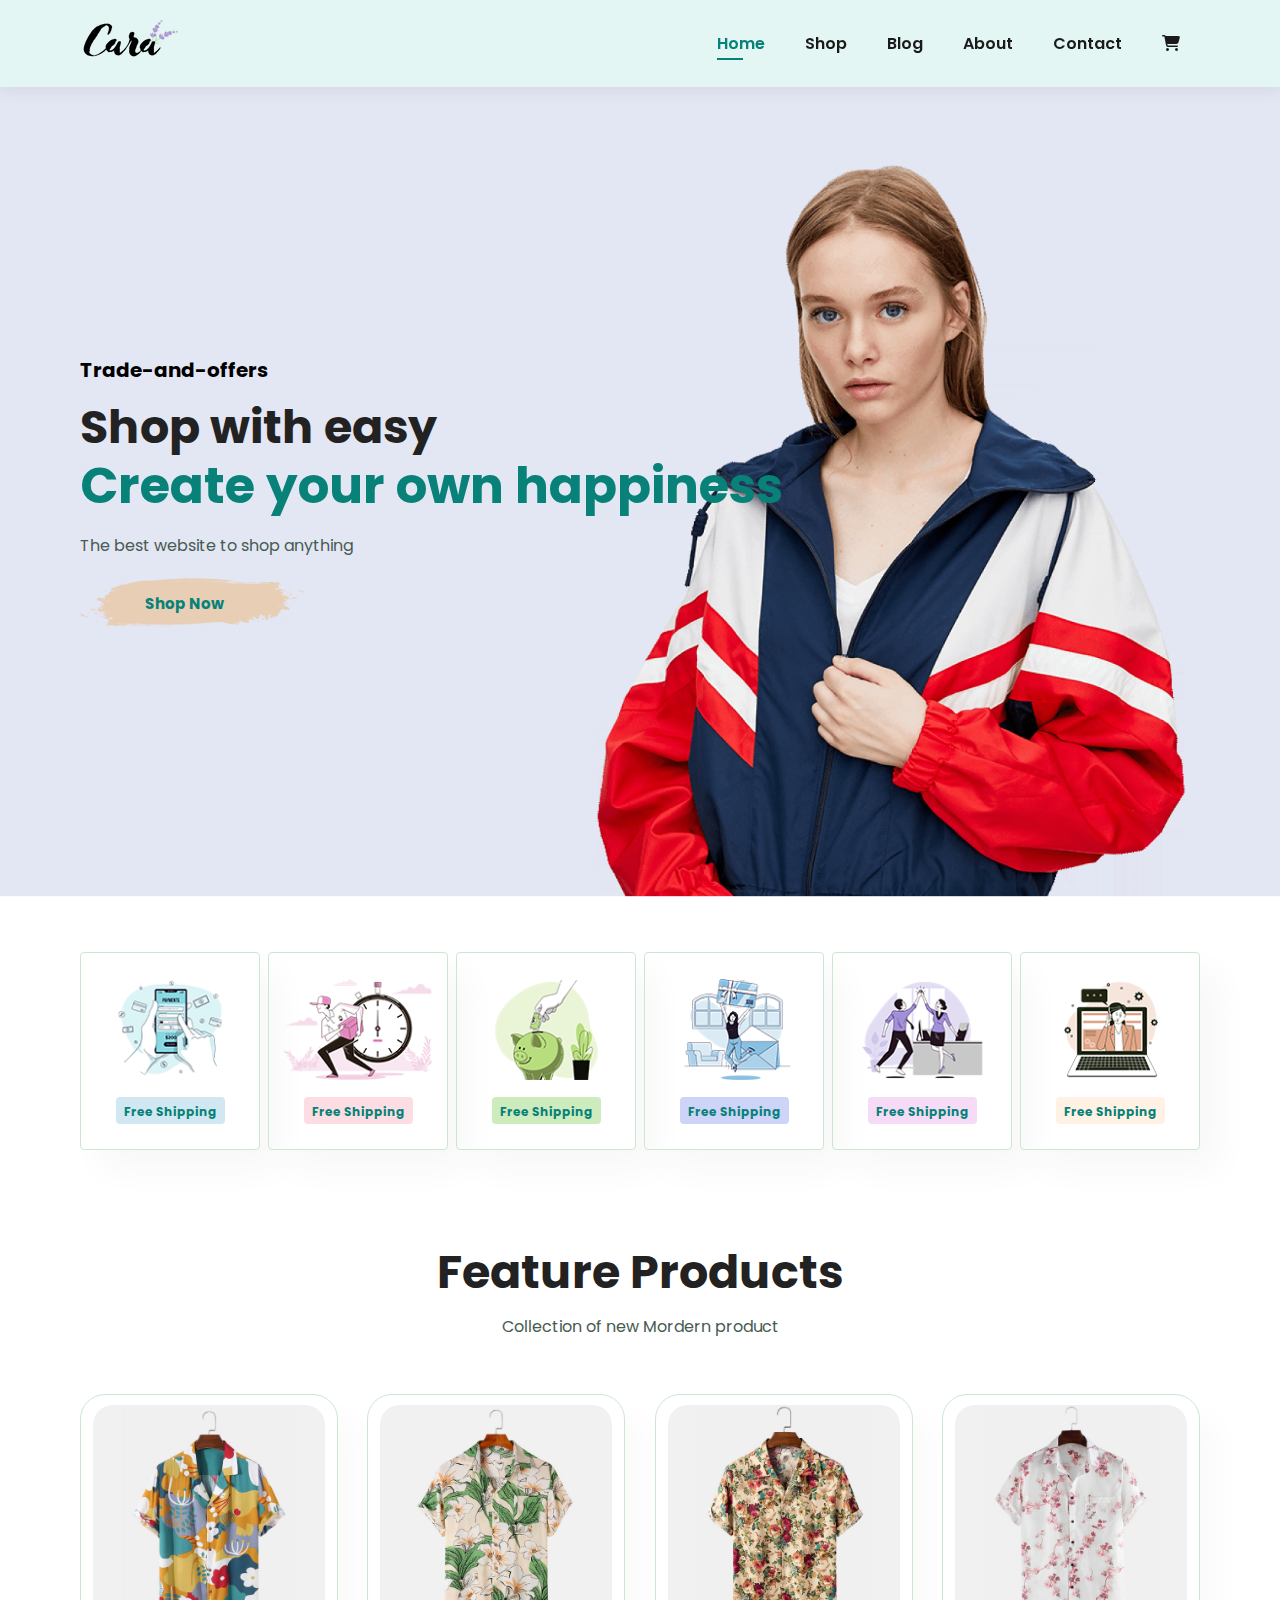
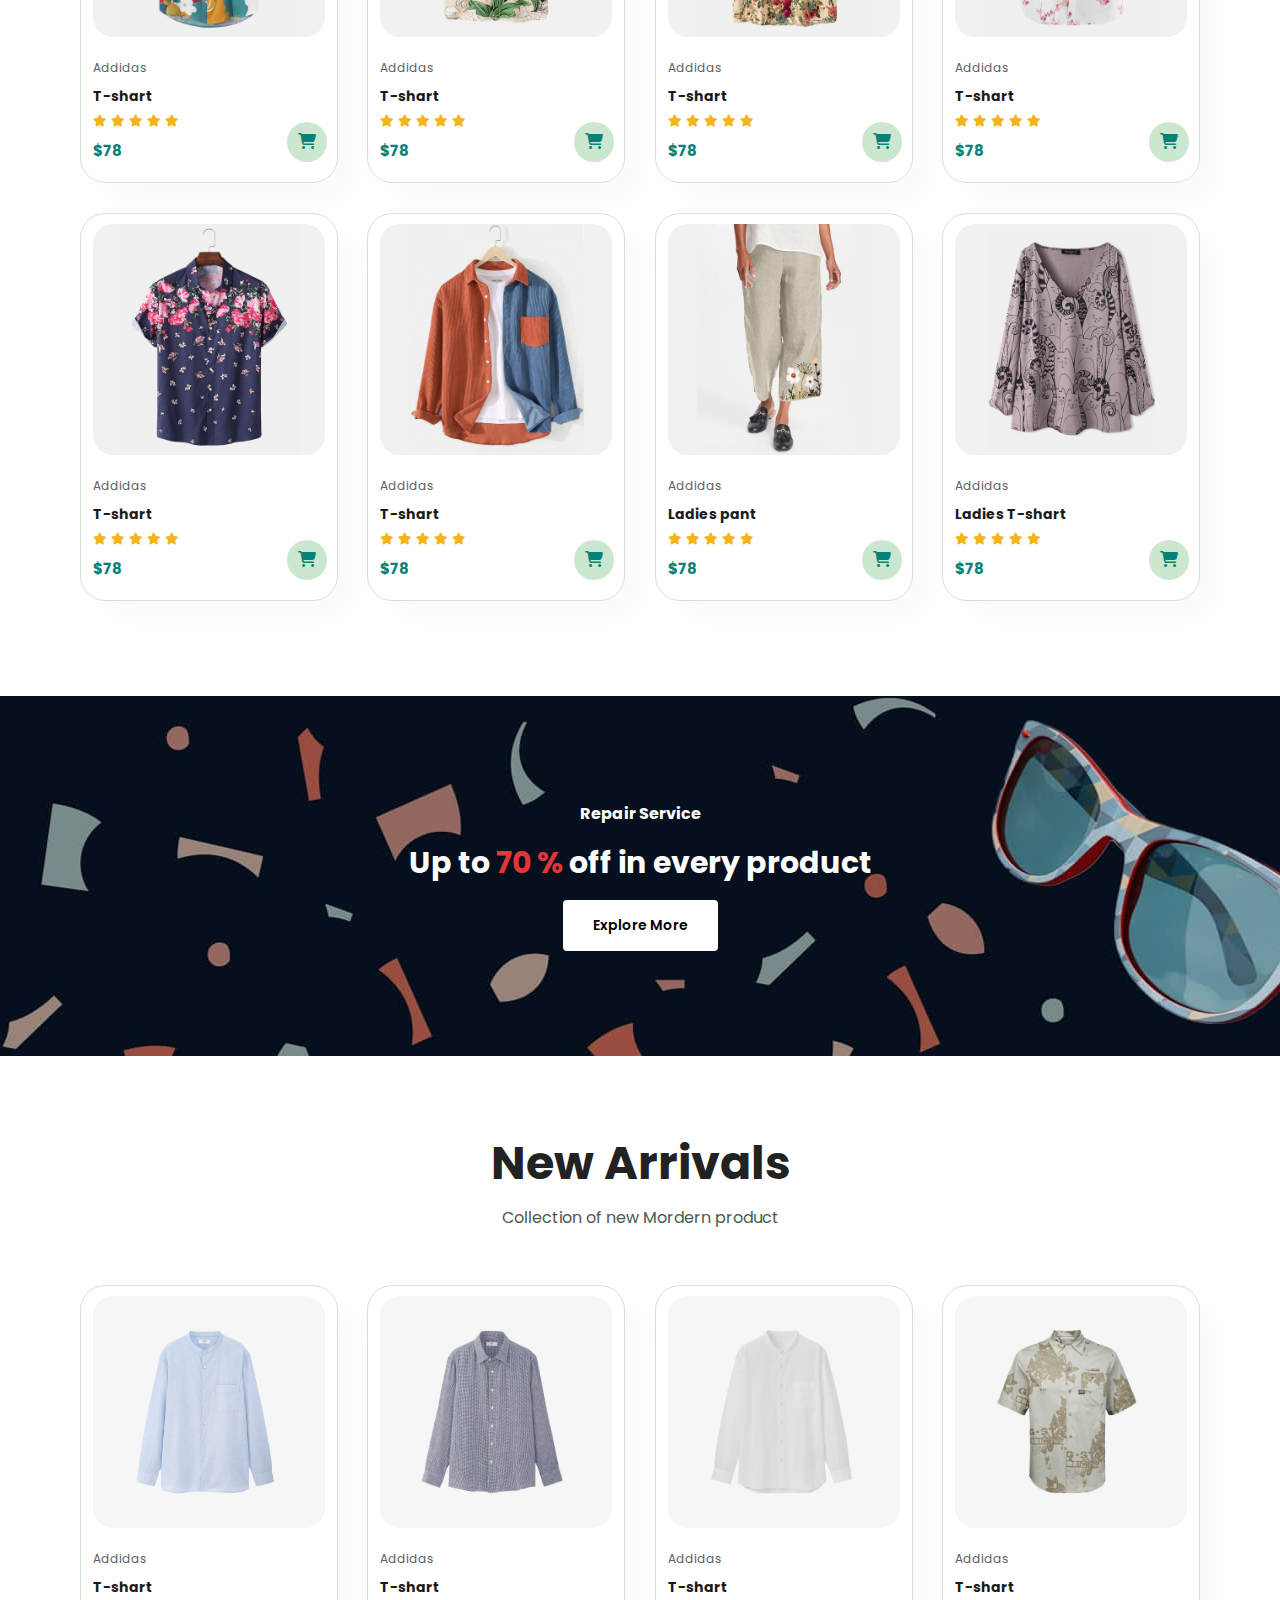
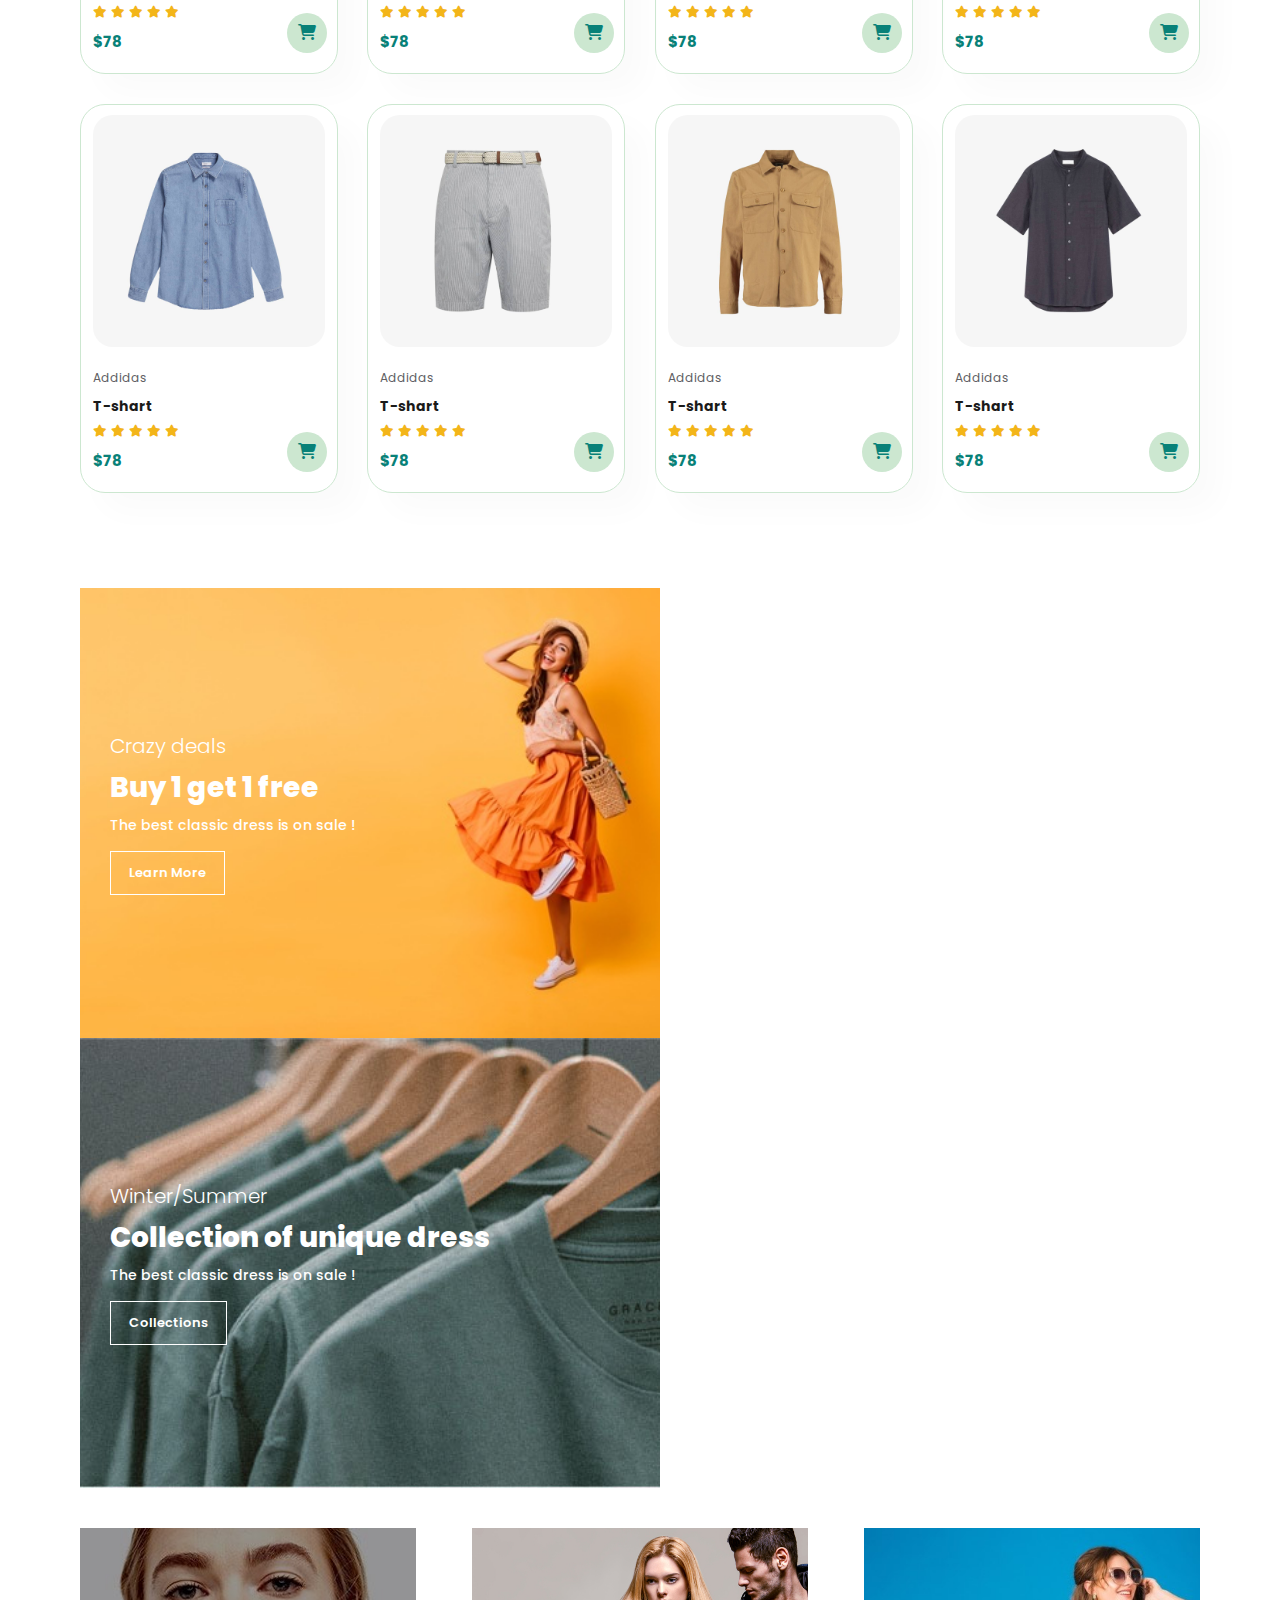
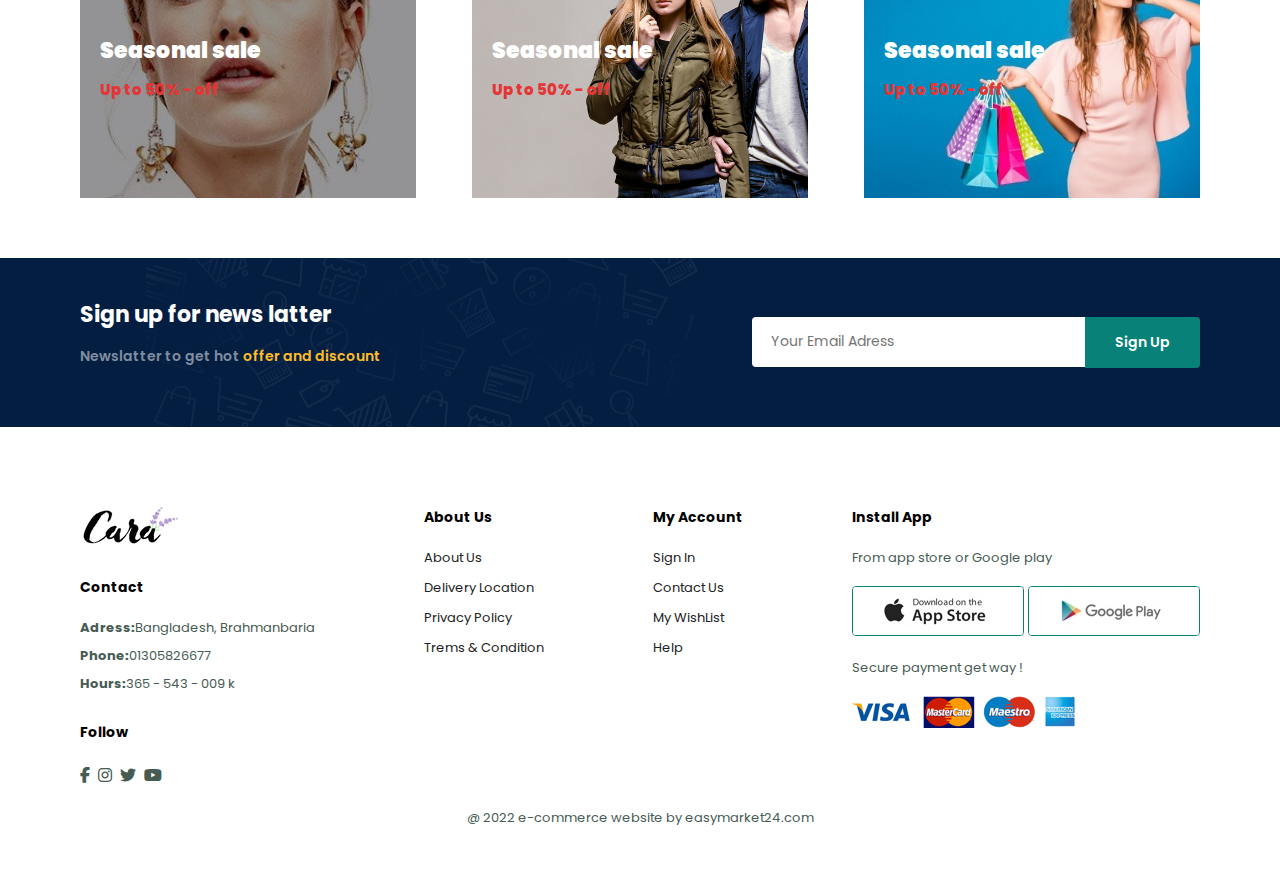
<file: index.html>
<!DOCTYPE html>
<html lang="en">
<head>
    <meta charset="UTF-8">
    <meta http-equiv="X-UA-Compatible" content="IE=edge">
    <meta name="viewport" content="width=device-width, initial-scale=1.0">
    <link rel="icon" href="./image/images.png">
    <!-- link -->
    <link rel="stylesheet" href="https://cdnjs.cloudflare.com/ajax/libs/font-awesome/6.2.0/css/all.min.css">
    <link rel="stylesheet" href="./style.css">

    <title>Easy Shoping</title>

</head>
<body>
    
    <section id="header">

        <a href="#"><img src="./image/logo.png" class="logo" alt=""></a>

        <div>
            <ul id="navbar">
                <li><a class="active" href="index.html">Home</a></li>
                <li><a href="shop.html">Shop</a></li>
                <li><a href="blog.html">Blog</a></li>
                <li><a href="about.html">About</a></li>
                <li><a href="contact.html">Contact</a></li>
                <li id="lg-bag"><a href="cart.html"><i class="fa-solid fa-cart-shopping"></i></a></li>
                <a href="#" id="close"><i class="fa-regular fa-circle-xmark"></i></a>
            </ul>
        </div>

        <div id="mobile">
            <a href="cart.html"><i class="fa-solid fa-cart-shopping"></i></a>
            <i id="bar" class="fas fa-outdent"></i>
        </div>
    </section>

    <section id="hero">
        <h4>Trade-and-offers</h4>
        <h2>Shop with easy</h2>
        <h1>Create your own happiness</h1>
        <p>The best website to shop anything</p>
        <button>Shop Now</button>
    </section>

    <section id="features" class="section-p1">
        <div class="fe-box">
            <img src="./image/features/f1.png" alt="">
            <h6>Free Shipping</h6>
        </div>

        <div class="fe-box">
            <img src="./image/features/f2.png" alt="">
            <h6>Free Shipping</h6>
        </div>

        <div class="fe-box">
            <img src="./image/features/f3.png" alt="">
            <h6>Free Shipping</h6>
        </div>

        <div class="fe-box">
            <img src="./image/features/f4.png" alt="">
            <h6>Free Shipping</h6>
        </div>

        <div class="fe-box">
            <img src="./image/features/f5.png" alt="">
            <h6>Free Shipping</h6>
        </div>

        <div class="fe-box">
            <img src="./image/features/f6.png" alt="">
            <h6>Free Shipping</h6>
        </div>
    </section>

    <section id="product1" class="section-p1">
        <h2>Feature Products</h2>
        <p>Collection of new Mordern product</p>
        <div class="pro-container">
            <div class="pro">
                <img src="./image/products/f1.jpg" alt="">
                <div class="des">
                    <span>Addidas</span>
                    <h5>T-shart</h5>
                    <div class="star">
                        <i class="fa-solid fa-star"></i>
                        <i class="fa-solid fa-star"></i>
                        <i class="fa-solid fa-star"></i>
                        <i class="fa-solid fa-star"></i>
                        <i class="fa-solid fa-star"></i>
                    </div>
                    <h4>$78</h4>
                </div>
                <a href="#" class="cart"><i class="fa-solid fa-cart-shopping "></i></a>
            </div>

            <div class="pro">
                <img src="./image/products/f2.jpg" alt="">
                <div class="des">
                    <span>Addidas</span>
                    <h5>T-shart</h5>
                    <div class="star">
                        <i class="fa-solid fa-star"></i>
                        <i class="fa-solid fa-star"></i>
                        <i class="fa-solid fa-star"></i>
                        <i class="fa-solid fa-star"></i>
                        <i class="fa-solid fa-star"></i>
                    </div>
                    <h4>$78</h4>
                </div>
                <a href="#" class="cart"><i class="fa-solid fa-cart-shopping "></i></a>
            </div>

            <div class="pro">
                <img src="./image/products/f3.jpg" alt="">
                <div class="des">
                    <span>Addidas</span>
                    <h5>T-shart</h5>
                    <div class="star">
                        <i class="fa-solid fa-star"></i>
                        <i class="fa-solid fa-star"></i>
                        <i class="fa-solid fa-star"></i>
                        <i class="fa-solid fa-star"></i>
                        <i class="fa-solid fa-star"></i>
                    </div>
                    <h4>$78</h4>
                </div>
                <a href="#" class="cart"><i class="fa-solid fa-cart-shopping "></i></a>
            </div>

            <div class="pro">
                <img src="./image/products/f4.jpg" alt="">
                <div class="des">
                    <span>Addidas</span>
                    <h5>T-shart</h5>
                    <div class="star">
                        <i class="fa-solid fa-star"></i>
                        <i class="fa-solid fa-star"></i>
                        <i class="fa-solid fa-star"></i>
                        <i class="fa-solid fa-star"></i>
                        <i class="fa-solid fa-star"></i>
                    </div>
                    <h4>$78</h4>
                </div>
                <a href="#" class="cart"><i class="fa-solid fa-cart-shopping "></i></a>
            </div>

            <div class="pro">
                <img src="./image/products/f5.jpg" alt="">
                <div class="des">
                    <span>Addidas</span>
                    <h5>T-shart</h5>
                    <div class="star">
                        <i class="fa-solid fa-star"></i>
                        <i class="fa-solid fa-star"></i>
                        <i class="fa-solid fa-star"></i>
                        <i class="fa-solid fa-star"></i>
                        <i class="fa-solid fa-star"></i>
                    </div>
                    <h4>$78</h4>
                </div>
                <a href="#" class="cart"><i class="fa-solid fa-cart-shopping "></i></a>
            </div>

            <div class="pro">
                <img src="./image/products/f6.jpg" alt="">
                <div class="des">
                    <span>Addidas</span>
                    <h5>T-shart</h5>
                    <div class="star">
                        <i class="fa-solid fa-star"></i>
                        <i class="fa-solid fa-star"></i>
                        <i class="fa-solid fa-star"></i>
                        <i class="fa-solid fa-star"></i>
                        <i class="fa-solid fa-star"></i>
                    </div>
                    <h4>$78</h4>
                </div>
                <a href="#" class="cart"><i class="fa-solid fa-cart-shopping "></i></a>
            </div>

            <div class="pro">
                <img src="./image/products/f7.jpg" alt="">
                <div class="des">
                    <span>Addidas</span>
                    <h5>Ladies pant</h5>
                    <div class="star">
                        <i class="fa-solid fa-star"></i>
                        <i class="fa-solid fa-star"></i>
                        <i class="fa-solid fa-star"></i>
                        <i class="fa-solid fa-star"></i>
                        <i class="fa-solid fa-star"></i>
                    </div>
                    <h4>$78</h4>
                </div>
                <a href="#" class="cart"><i class="fa-solid fa-cart-shopping "></i></a>
            </div>

            <div class="pro">
                <img src="./image/products/f8.jpg" alt="">
                <div class="des">
                    <span>Addidas</span>
                    <h5>Ladies T-shart</h5>
                    <div class="star">
                        <i class="fa-solid fa-star"></i>
                        <i class="fa-solid fa-star"></i>
                        <i class="fa-solid fa-star"></i>
                        <i class="fa-solid fa-star"></i>
                        <i class="fa-solid fa-star"></i>
                    </div>
                    <h4>$78</h4>
                </div>
                <a href="#" class="cart"><i class="fa-solid fa-cart-shopping "></i></a>
            </div>
        </div>
    </section>

    <section id="banner" class="section-m1">
        <h4>Repair Service</h4>
        <h2>Up to <span>70 % </span>off in every product</h2>
        <button class="normal">Explore More</button>
    </section>

    <section id="product1" class="section-p1">
        <h2>New Arrivals</h2>
        <p>Collection of new Mordern product</p>
        <div class="pro-container">
            <div class="pro">
                <img src="./image/products/n1.jpg" alt="">
                <div class="des">
                    <span>Addidas</span>
                    <h5>T-shart</h5>
                    <div class="star">
                        <i class="fa-solid fa-star"></i>
                        <i class="fa-solid fa-star"></i>
                        <i class="fa-solid fa-star"></i>
                        <i class="fa-solid fa-star"></i>
                        <i class="fa-solid fa-star"></i>
                    </div>
                    <h4>$78</h4>
                </div>
                <a href="#" class="cart"><i class="fa-solid fa-cart-shopping "></i></a>
            </div>

            <div class="pro">
                <img src="./image/products/n2.jpg" alt="">
                <div class="des">
                    <span>Addidas</span>
                    <h5>T-shart</h5>
                    <div class="star">
                        <i class="fa-solid fa-star"></i>
                        <i class="fa-solid fa-star"></i>
                        <i class="fa-solid fa-star"></i>
                        <i class="fa-solid fa-star"></i>
                        <i class="fa-solid fa-star"></i>
                    </div>
                    <h4>$78</h4>
                </div>
                <a href="#" class="cart"><i class="fa-solid fa-cart-shopping "></i></a>
            </div>

            <div class="pro">
                <img src="./image/products/n3.jpg" alt="">
                <div class="des">
                    <span>Addidas</span>
                    <h5>T-shart</h5>
                    <div class="star">
                        <i class="fa-solid fa-star"></i>
                        <i class="fa-solid fa-star"></i>
                        <i class="fa-solid fa-star"></i>
                        <i class="fa-solid fa-star"></i>
                        <i class="fa-solid fa-star"></i>
                    </div>
                    <h4>$78</h4>
                </div>
                <a href="#" class="cart"><i class="fa-solid fa-cart-shopping "></i></a>
            </div>

            <div class="pro">
                <img src="./image/products/n4.jpg" alt="">
                <div class="des">
                    <span>Addidas</span>
                    <h5>T-shart</h5>
                    <div class="star">
                        <i class="fa-solid fa-star"></i>
                        <i class="fa-solid fa-star"></i>
                        <i class="fa-solid fa-star"></i>
                        <i class="fa-solid fa-star"></i>
                        <i class="fa-solid fa-star"></i>
                    </div>
                    <h4>$78</h4>
                </div>
                <a href="#" class="cart"><i class="fa-solid fa-cart-shopping "></i></a>
            </div>

            <div class="pro">
                <img src="./image/products/n5.jpg" alt="">
                <div class="des">
                    <span>Addidas</span>
                    <h5>T-shart</h5>
                    <div class="star">
                        <i class="fa-solid fa-star"></i>
                        <i class="fa-solid fa-star"></i>
                        <i class="fa-solid fa-star"></i>
                        <i class="fa-solid fa-star"></i>
                        <i class="fa-solid fa-star"></i>
                    </div>
                    <h4>$78</h4>
                </div>
                <a href="#" class="cart"><i class="fa-solid fa-cart-shopping "></i></a>
            </div>

            <div class="pro">
                <img src="./image/products/n6.jpg" alt="">
                <div class="des">
                    <span>Addidas</span>
                    <h5>T-shart</h5>
                    <div class="star">
                        <i class="fa-solid fa-star"></i>
                        <i class="fa-solid fa-star"></i>
                        <i class="fa-solid fa-star"></i>
                        <i class="fa-solid fa-star"></i>
                        <i class="fa-solid fa-star"></i>
                    </div>
                    <h4>$78</h4>
                </div>
                <a href="#" class="cart"><i class="fa-solid fa-cart-shopping "></i></a>
            </div>

            <div class="pro">
                <img src="./image/products/n7.jpg" alt="">
                <div class="des">
                    <span>Addidas</span>
                    <h5>T-shart</h5>
                    <div class="star">
                        <i class="fa-solid fa-star"></i>
                        <i class="fa-solid fa-star"></i>
                        <i class="fa-solid fa-star"></i>
                        <i class="fa-solid fa-star"></i>
                        <i class="fa-solid fa-star"></i>
                    </div>
                    <h4>$78</h4>
                </div>
                <a href="#" class="cart"><i class="fa-solid fa-cart-shopping "></i></a>
            </div>

            <div class="pro">
                <img src="./image/products/n8.jpg" alt="">
                <div class="des">
                    <span>Addidas</span>
                    <h5>T-shart</h5>
                    <div class="star">
                        <i class="fa-solid fa-star"></i>
                        <i class="fa-solid fa-star"></i>
                        <i class="fa-solid fa-star"></i>
                        <i class="fa-solid fa-star"></i>
                        <i class="fa-solid fa-star"></i>
                    </div>
                    <h4>$78</h4>
                </div>
                <a href="#" class="cart"><i class="fa-solid fa-cart-shopping "></i></a>
            </div>
        </div>
    </section>

    <section id="sm-banner" class="section-p1">
        <div class="banner-box">
            <h4>Crazy deals</h4>
            <h2>Buy 1 get 1 free</h2>
            <span>The best classic dress is on sale !</span>
            <button class="white">Learn More</button>
        </div>

        <div class="banner-box banner-box2">
            <h4>Winter/Summer</h4>
            <h2>Collection of unique dress</h2>
            <span>The best classic dress is on sale !</span>
            <button class="white">Collections</button>
        </div>
    </section>

    <section id="banner3">
        <div class="banner-box">
            <h2>Seasonal sale</h2>
            <h3>Up to 50% - off</h3>
        </div>

        <div class="banner-box banner-box2">
            <h2>Seasonal sale</h2>
            <h3>Up to 50% - off</h3>
        </div>

        <div class="banner-box banner-box3">
            <h2>Seasonal sale</h2>
            <h3>Up to 50% - off</h3>
        </div>
    </section>

    <section id="newslatter" class="section-p1 section-m1">
        <div class="newstext">
            <h4>Sign up for news latter</h4>
            <p>Newslatter to get hot <span>offer and discount</span></p>           
        </div>
        <div class="form">
            <input type="email" placeholder="Your Email Adress">
            <button class="normal">Sign Up</button>
        </div>
    </section>

    <footer class="section-p1">
        <div class="col">
            <img class="logo" src="./image/logo.png" alt="">
            <h4>Contact</h4>
            <p><strong>Adress:</strong>Bangladesh, Brahmanbaria</p>
            <p><strong>Phone:</strong>01305826677</p>
            <p><strong>Hours:</strong>365 - 543 - 009 k</p>
            <div class="follow">
                <h4>Follow</h4>
                <div class="icon">
                    <i class="fab fa-facebook-f"></i>
                    <i class="fab fa-instagram"></i>
                    <i class="fab fa-twitter"></i>
                    <i class="fab fa-youtube"></i>
                </div>
            </div>
        </div>

        <div class="col">
            <h4>About Us</h4>
            <a href="#">About Us</a>
            <a href="#">Delivery Location</a>
            <a href="#">Privacy Policy</a>
            <a href="#">Trems & Condition</a>
        </div>

        <div class="col">
            <h4>My Account</h4>
            <a href="#">Sign In</a>
            <a href="#">Contact Us</a>
            <a href="#">My WishList</a>
            <a href="#">Help</a>
        </div>

        <div class="col install">
            <h4>Install App</h4>
            <p>From app store or Google play</p>
            <div class="row">
                <img src="./image/pay/app.jpg" alt="">
                <img src="./image/pay/play.jpg" alt="">
            </div>
            <p>Secure payment get way !</p>
            <img src="./image/pay/pay.png" alt="">
        </div>

        <div class="copyright">
            <p>@ 2022 e-commerce website by easymarket24.com</p>
        </div>
    </footer>

    <script src="./main.js"></script>
</body>
</html>
</file>
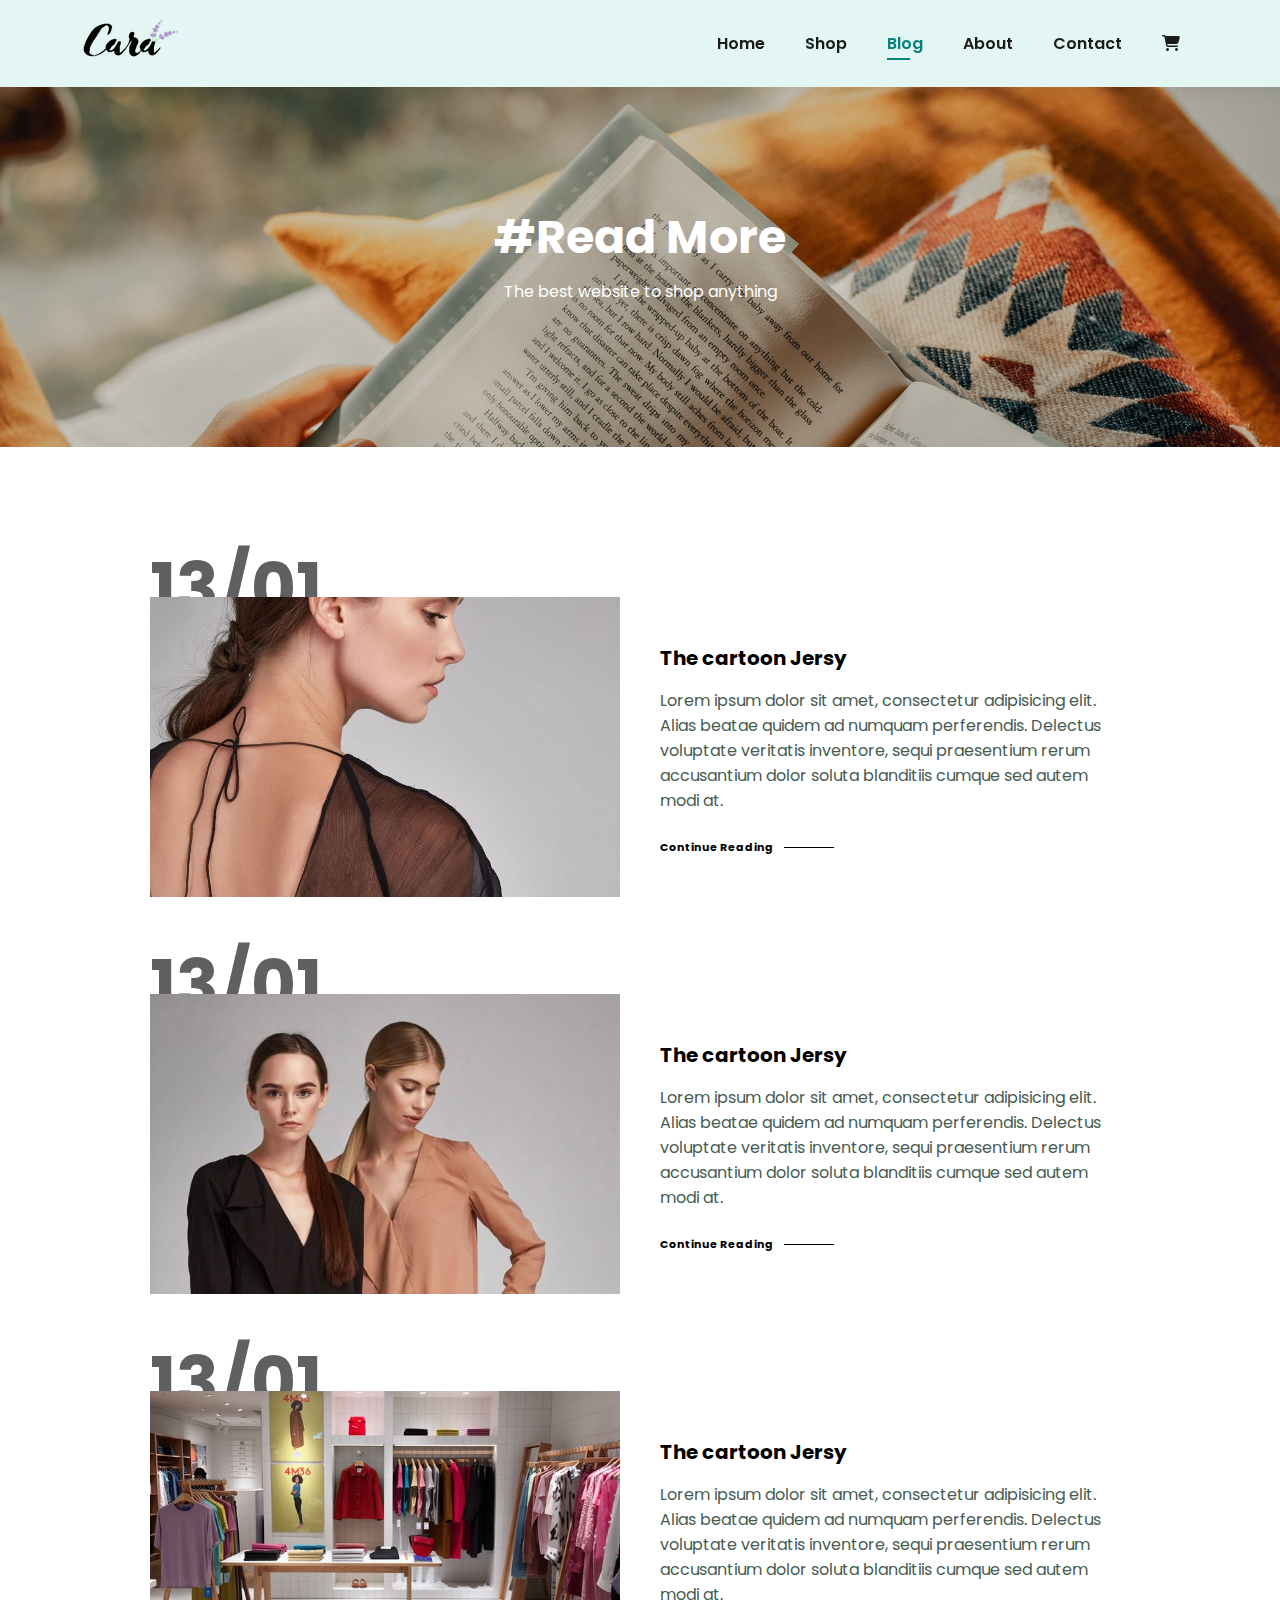
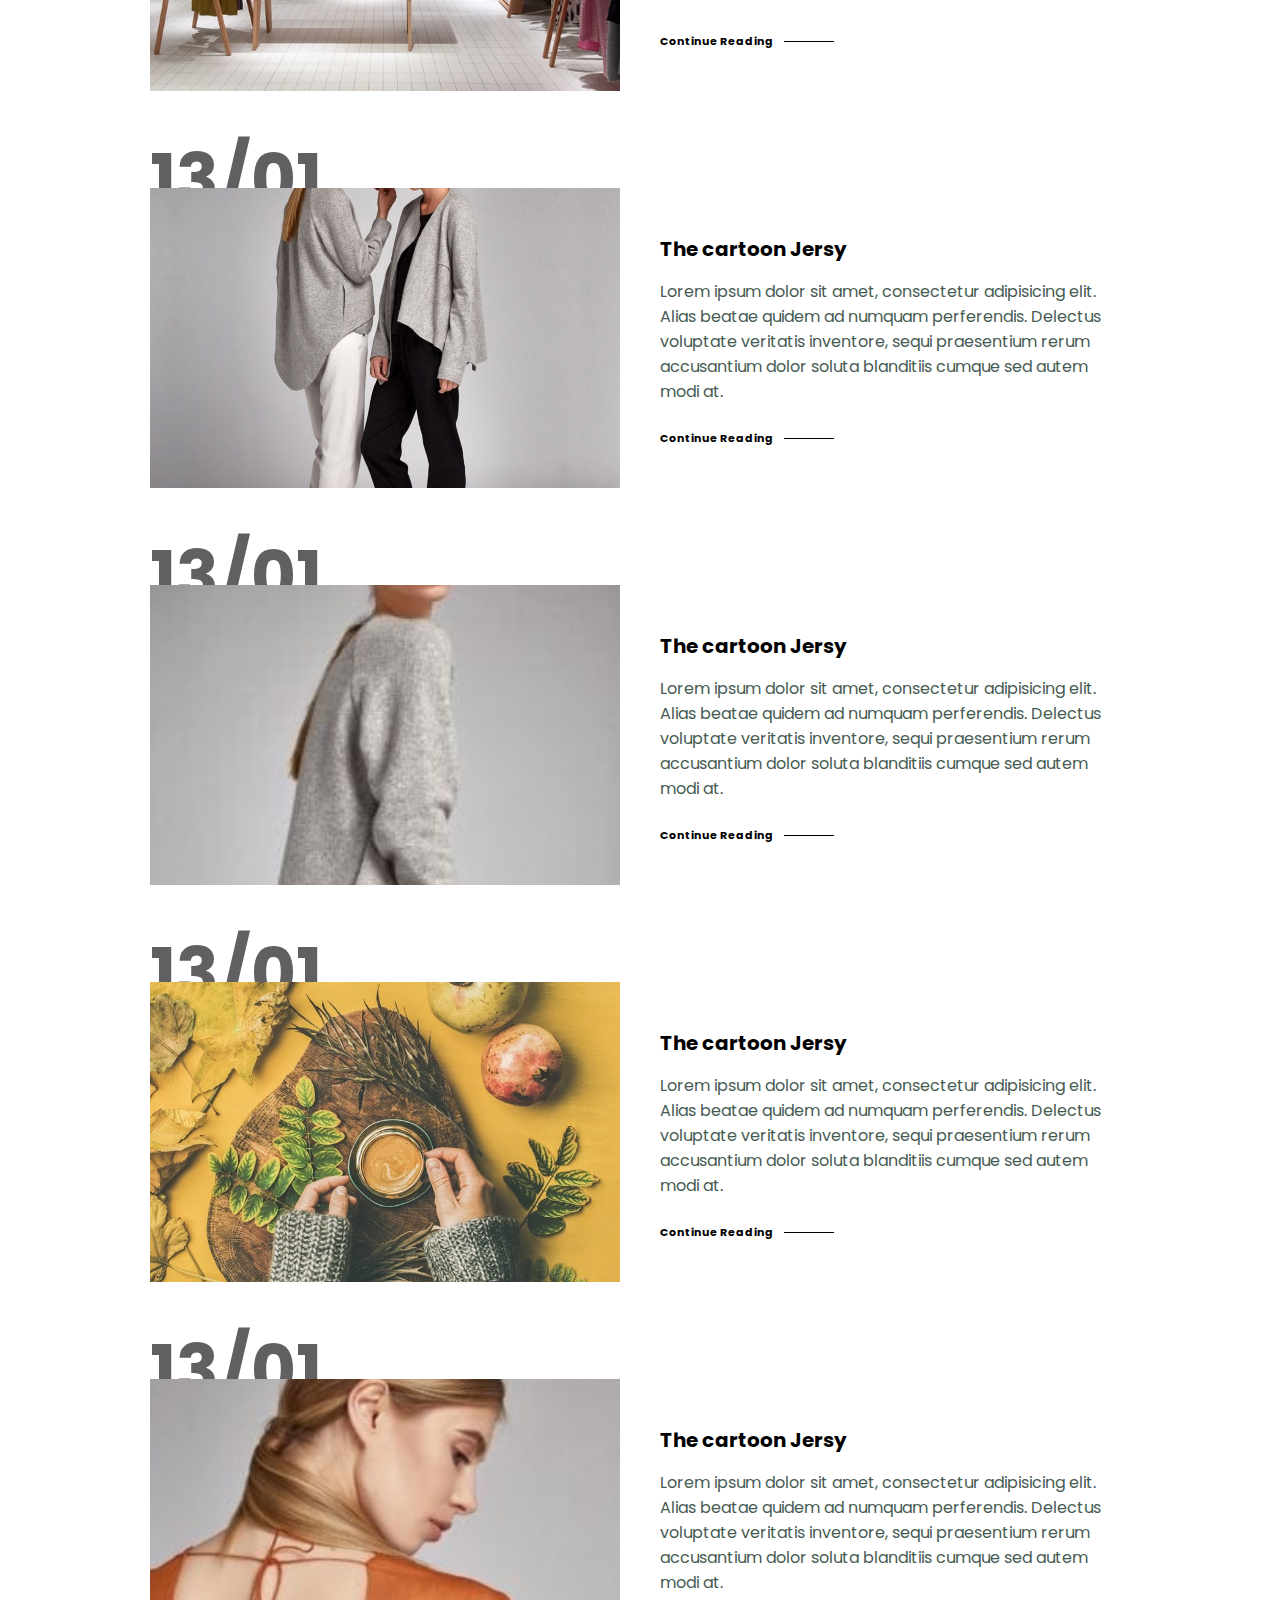
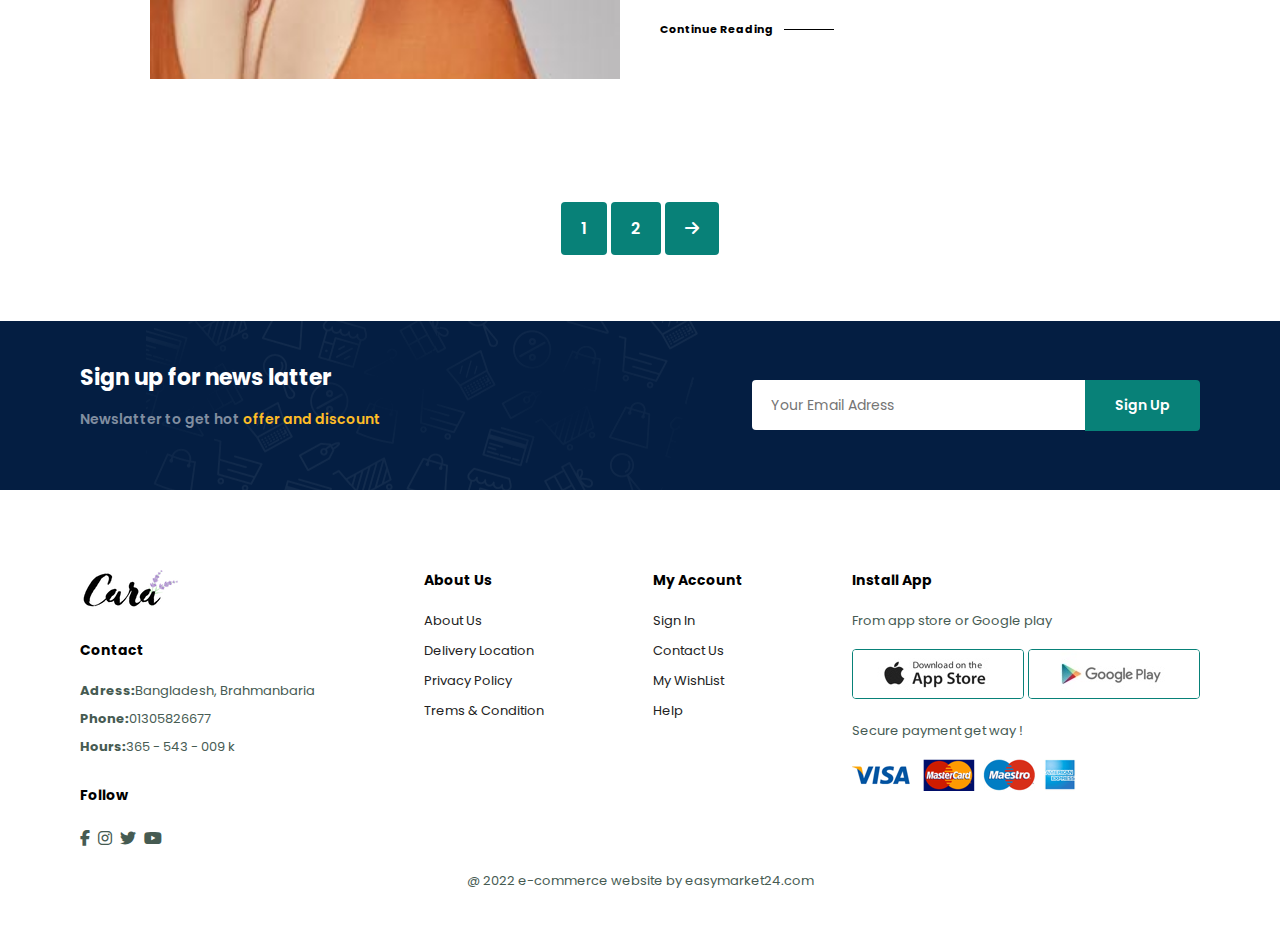
<file: blog.html>
<!DOCTYPE html>
<html lang="en">
<head>
    <meta charset="UTF-8">
    <meta http-equiv="X-UA-Compatible" content="IE=edge">
    <meta name="viewport" content="width=device-width, initial-scale=1.0">
    <link rel="icon" href="./image/images.png">
    <!-- link -->
    <link rel="stylesheet" href="https://cdnjs.cloudflare.com/ajax/libs/font-awesome/6.2.0/css/all.min.css">
    <link rel="stylesheet" href="./style.css">

    <title>Easy Shoping</title>

</head>
<body>
    
    <section id="header">

        <a href="#"><img src="./image/logo.png" class="logo" alt=""></a>

        <div>
            <ul id="navbar">
                <li><a href="index.html">Home</a></li>
                <li><a href="shop.html">Shop</a></li>
                <li><a class="active" href="blog.html">Blog</a></li>
                <li><a href="about.html">About</a></li>
                <li><a href="contact.html">Contact</a></li>
                <li id="lg-bag"><a href="cart.html"><i class="fa-solid fa-cart-shopping"></i></a></li>
                <a href="#" id="close"><i class="fa-regular fa-circle-xmark"></i></a>
            </ul>
        </div>

        <div id="mobile">
            <a href="cart.html"><i class="fa-solid fa-cart-shopping"></i></a>
            <i id="bar" class="fas fa-outdent"></i>
        </div>
    </section>

    <section id="page-header" class="blog-header">
        <h2>#Read More</h2>
        <p>The best website to shop anything</p>
    </section>

    <section id="blog">
        <div class="blog-box">
            <div class="blog-img">
                <img src="./image/blog/b1.jpg" alt="">
            </div>

            <div class="blog-details">
                <h4>The cartoon Jersy</h4>
                <p>Lorem ipsum dolor sit amet, consectetur adipisicing 
                    elit. Alias beatae quidem ad numquam perferendis. 
                    Delectus voluptate veritatis inventore, sequi praesentium rerum
                     accusantium dolor soluta blanditiis cumque sed autem modi at.
                </p>
                <a href="#">Continue Reading</a>
            </div>
            <h1>13/01</h1>
        </div>

        <div class="blog-box">
            <div class="blog-img">
                <img src="./image/blog/b2.jpg" alt="">
            </div>

            <div class="blog-details">
                <h4>The cartoon Jersy</h4>
                <p>Lorem ipsum dolor sit amet, consectetur adipisicing 
                    elit. Alias beatae quidem ad numquam perferendis. 
                    Delectus voluptate veritatis inventore, sequi praesentium rerum
                     accusantium dolor soluta blanditiis cumque sed autem modi at.
                </p>
                <a href="#">Continue Reading</a>
            </div>
            <h1>13/01</h1>
        </div>

        <div class="blog-box">
            <div class="blog-img">
                <img src="./image/blog/b3.jpg" alt="">
            </div>

            <div class="blog-details">
                <h4>The cartoon Jersy</h4>
                <p>Lorem ipsum dolor sit amet, consectetur adipisicing 
                    elit. Alias beatae quidem ad numquam perferendis. 
                    Delectus voluptate veritatis inventore, sequi praesentium rerum
                     accusantium dolor soluta blanditiis cumque sed autem modi at.
                </p>
                <a href="#">Continue Reading</a>
            </div>
            <h1>13/01</h1>
        </div>

        <div class="blog-box">
            <div class="blog-img">
                <img src="./image/blog/b4.jpg" alt="">
            </div>

            <div class="blog-details">
                <h4>The cartoon Jersy</h4>
                <p>Lorem ipsum dolor sit amet, consectetur adipisicing 
                    elit. Alias beatae quidem ad numquam perferendis. 
                    Delectus voluptate veritatis inventore, sequi praesentium rerum
                     accusantium dolor soluta blanditiis cumque sed autem modi at.
                </p>
                <a href="#">Continue Reading</a>
            </div>
            <h1>13/01</h1>
        </div>

        <div class="blog-box">
            <div class="blog-img">
                <img src="./image/blog/b5.jpg" alt="">
            </div>

            <div class="blog-details">
                <h4>The cartoon Jersy</h4>
                <p>Lorem ipsum dolor sit amet, consectetur adipisicing 
                    elit. Alias beatae quidem ad numquam perferendis. 
                    Delectus voluptate veritatis inventore, sequi praesentium rerum
                     accusantium dolor soluta blanditiis cumque sed autem modi at.
                </p>
                <a href="#">Continue Reading</a>
            </div>
            <h1>13/01</h1>
        </div>

        <div class="blog-box">
            <div class="blog-img">
                <img src="./image/blog/b6.jpg" alt="">
            </div>

            <div class="blog-details">
                <h4>The cartoon Jersy</h4>
                <p>Lorem ipsum dolor sit amet, consectetur adipisicing 
                    elit. Alias beatae quidem ad numquam perferendis. 
                    Delectus voluptate veritatis inventore, sequi praesentium rerum
                     accusantium dolor soluta blanditiis cumque sed autem modi at.
                </p>
                <a href="#">Continue Reading</a>
            </div>
            <h1>13/01</h1>
        </div>

        <div class="blog-box">
            <div class="blog-img">
                <img src="./image/blog/b7.jpg" alt="">
            </div>

            <div class="blog-details">
                <h4>The cartoon Jersy</h4>
                <p>Lorem ipsum dolor sit amet, consectetur adipisicing 
                    elit. Alias beatae quidem ad numquam perferendis. 
                    Delectus voluptate veritatis inventore, sequi praesentium rerum
                     accusantium dolor soluta blanditiis cumque sed autem modi at.
                </p>
                <a href="#">Continue Reading</a>
            </div>
            <h1>13/01</h1>
        </div>
    </section>

    <section id="pagination" class="section-p1">
        <a href="#">1</a>
        <a href="#">2</a>
        <a href="#"><i class="fa-solid fa-arrow-right"></i></a>
    </section>

    <section id="newslatter" class="section-p1 section-m1">
        <div class="newstext">
            <h4>Sign up for news latter</h4>
            <p>Newslatter to get hot <span>offer and discount</span></p>           
        </div>
        <div class="form">
            <input type="email" placeholder="Your Email Adress">
            <button class="normal">Sign Up</button>
        </div>
    </section>

    <footer class="section-p1">
        <div class="col">
            <img class="logo" src="./image/logo.png" alt="">
            <h4>Contact</h4>
            <p><strong>Adress:</strong>Bangladesh, Brahmanbaria</p>
            <p><strong>Phone:</strong>01305826677</p>
            <p><strong>Hours:</strong>365 - 543 - 009 k</p>
            <div class="follow">
                <h4>Follow</h4>
                <div class="icon">
                    <i class="fab fa-facebook-f"></i>
                    <i class="fab fa-instagram"></i>
                    <i class="fab fa-twitter"></i>
                    <i class="fab fa-youtube"></i>
                </div>
            </div>
        </div>

        <div class="col">
            <h4>About Us</h4>
            <a href="#">About Us</a>
            <a href="#">Delivery Location</a>
            <a href="#">Privacy Policy</a>
            <a href="#">Trems & Condition</a>
        </div>

        <div class="col">
            <h4>My Account</h4>
            <a href="#">Sign In</a>
            <a href="#">Contact Us</a>
            <a href="#">My WishList</a>
            <a href="#">Help</a>
        </div>

        <div class="col install">
            <h4>Install App</h4>
            <p>From app store or Google play</p>
            <div class="row">
                <img src="./image/pay/app.jpg" alt="">
                <img src="./image/pay/play.jpg" alt="">
            </div>
            <p>Secure payment get way !</p>
            <img src="./image/pay/pay.png" alt="">
        </div>

        <div class="copyright">
            <p>@ 2022 e-commerce website by easymarket24.com</p>
        </div>
    </footer>

    <script src="./main.js"></script>
</body>
</html>
</file>
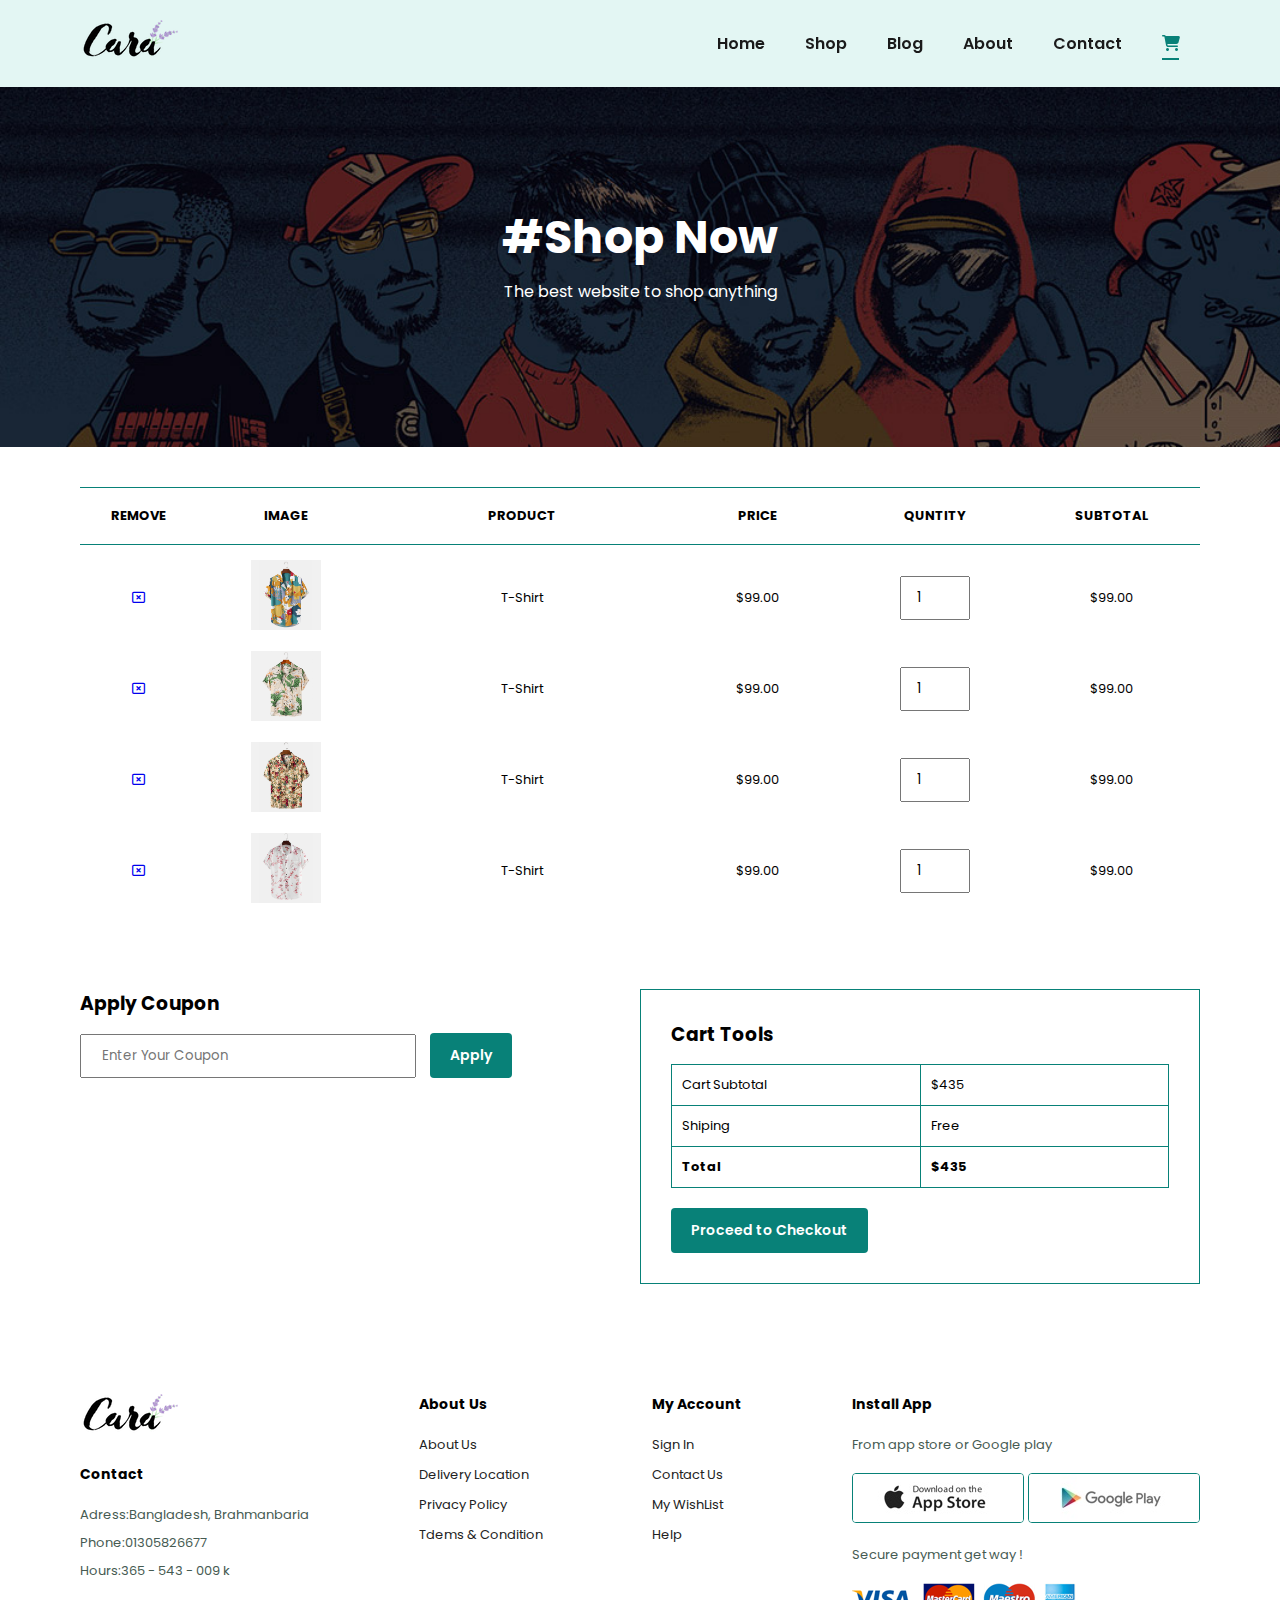
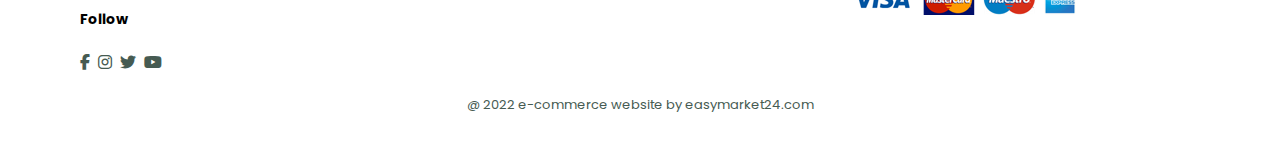
<file: cart.html>
<!DOCTYPE html>
<html lang="en">
<head>
    <meta charset="UTF-8">
    <meta http-equiv="X-UA-Compatible" content="IE=edge">
    <meta name="viewport" content="width=device-width, initial-scale=1.0">
    <link rel="icon" href="./image/images.png">
    <!-- link -->
    <link rel="stylesheet" href="https://cdnjs.cloudflare.com/ajax/libs/font-awesome/6.2.0/css/all.min.css">
    <link rel="stylesheet" href="./style.css">

    <title>Easy Shoping</title>

</head>
<body>
    
    <section id="header">

        <a href="#"><img src="./image/logo.png" class="logo" alt=""></a>

        <div>
            <ul id="navbar">
                <li><a href="index.html">Home</a></li>
                <li><a href="shop.html">Shop</a></li>
                <li><a href="blog.html">Blog</a></li>
                <li><a href="about.html">About</a></li>
                <li><a href="contact.html">Contact</a></li>
                <li id="lg-bag"><a class="active" href="cart.html"><i class="fa-solid fa-cart-shopping"></i></a></li>
                <a href="#" id="close"><i class="fa-regular fa-circle-xmark"></i></a>
            </ul>
        </div>

        <div id="mobile">
            <a href="cart.html"><i class="fa-solid fa-cart-shopping"></i></a>
            <i id="bar" class="fas fa-outdent"></i>
        </div>
    </section>

    <section id="page-header" class="cart-header">
        <h2>#Shop Now</h2>
        <p>The best website to shop anything</p>
    </section>

    <section id="cart" class="section-p1">
        <table width="100%">
            <thead>
                <tr>
                    <td>Remove</td>
                    <td>Image</td>
                    <td>Product</td>
                    <td>Price</td>
                    <td>Quntity</td>
                    <td>Subtotal</td>
                </tr>
            </thead>

            <tbody>
                <tr>
                    <td><a href="#"><i class="fa-regular fa-rectangle-xmark"></i></a></td>
                    <td><img src="./image/products/f1.jpg" alt=""></td>
                    <td>T-Shirt</td>
                    <td>$99.00</td>
                    <td><input type="number" value="1"></td>
                    <td>$99.00</td>
                </tr>
                <tr>
                    <td><a href="#"><i class="fa-regular fa-rectangle-xmark"></i></a></td>
                    <td><img src="./image/products/f2.jpg" alt=""></td>
                    <td>T-Shirt</td>
                    <td>$99.00</td>
                    <td><input type="number" value="1"></td>
                    <td>$99.00</td>
                </tr>
                <tr>
                    <td><a href="#"><i class="fa-regular fa-rectangle-xmark"></i></a></td>
                    <td><img src="./image/products/f3.jpg" alt=""></td>
                    <td>T-Shirt</td>
                    <td>$99.00</td>
                    <td><input type="number" value="1"></td>
                    <td>$99.00</td>
                </tr>
                <tr>
                    <td><a href="#"><i class="fa-regular fa-rectangle-xmark"></i></a></td>
                    <td><img src="./image/products/f4.jpg" alt=""></td>
                    <td>T-Shirt</td>
                    <td>$99.00</td>
                    <td><input type="number" value="1"></td>
                    <td>$99.00</td>
                </tr>
            </tbody>
        </table>
    </section>

    <section id="cart-add" class="section-p1">
        <div class="coupon">
            <h3>Apply Coupon</h3>
            <div>
                <input type="text" placeholder="Enter Your Coupon">
                <button class="normal">Apply</button>
            </div>
        </div>

        <div id="subtotal">
            <h3>Cart Tools</h3>
            <table>
                <tr>
                    <td>Cart Subtotal</td>
                    <td>$435</td>
                </tr>
                <tr>
                    <td>Shiping</td>
                    <td>Free</td>
                </tr>
                <tr>
                    <td><strong>Total</strong></td>
                    <td><strong>$435</strong></td>
                </tr>
            </table>
            <button class="normal">Proceed to Checkout</button>
        </div>
    </section>

    <footer class="section-p1">
        <div class="col">
            <img class="logo" src="./image/logo.png" alt="">
            <h4>Contact</h4>
            <p><stdong>Adress:</stdong>Bangladesh, Brahmanbaria</p>
            <p><stdong>Phone:</stdong>01305826677</p>
            <p><stdong>Hours:</stdong>365 - 543 - 009 k</p>
            <div class="follow">
                <h4>Follow</h4>
                <div class="icon">
                    <i class="fab fa-facebook-f"></i>
                    <i class="fab fa-instagram"></i>
                    <i class="fab fa-twitter"></i>
                    <i class="fab fa-youtube"></i>
                </div>
            </div>
        </div>

        <div class="col">
            <h4>About Us</h4>
            <a href="#">About Us</a>
            <a href="#">Delivery Location</a>
            <a href="#">Privacy Policy</a>
            <a href="#">Tdems & Condition</a>
        </div>

        <div class="col">
            <h4>My Account</h4>
            <a href="#">Sign In</a>
            <a href="#">Contact Us</a>
            <a href="#">My WishList</a>
            <a href="#">Help</a>
        </div>

        <div class="col install">
            <h4>Install App</h4>
            <p>From app store or Google play</p>
            <div class="row">
                <img src="./image/pay/app.jpg" alt="">
                <img src="./image/pay/play.jpg" alt="">
            </div>
            <p>Secure payment get way !</p>
            <img src="./image/pay/pay.png" alt="">
        </div>

        <div class="copyright">
            <p>@ 2022 e-commerce website by easymarket24.com</p>
        </div>
    </footer>

    <script src="./main.js"></script>
</body>
</html>
</file>
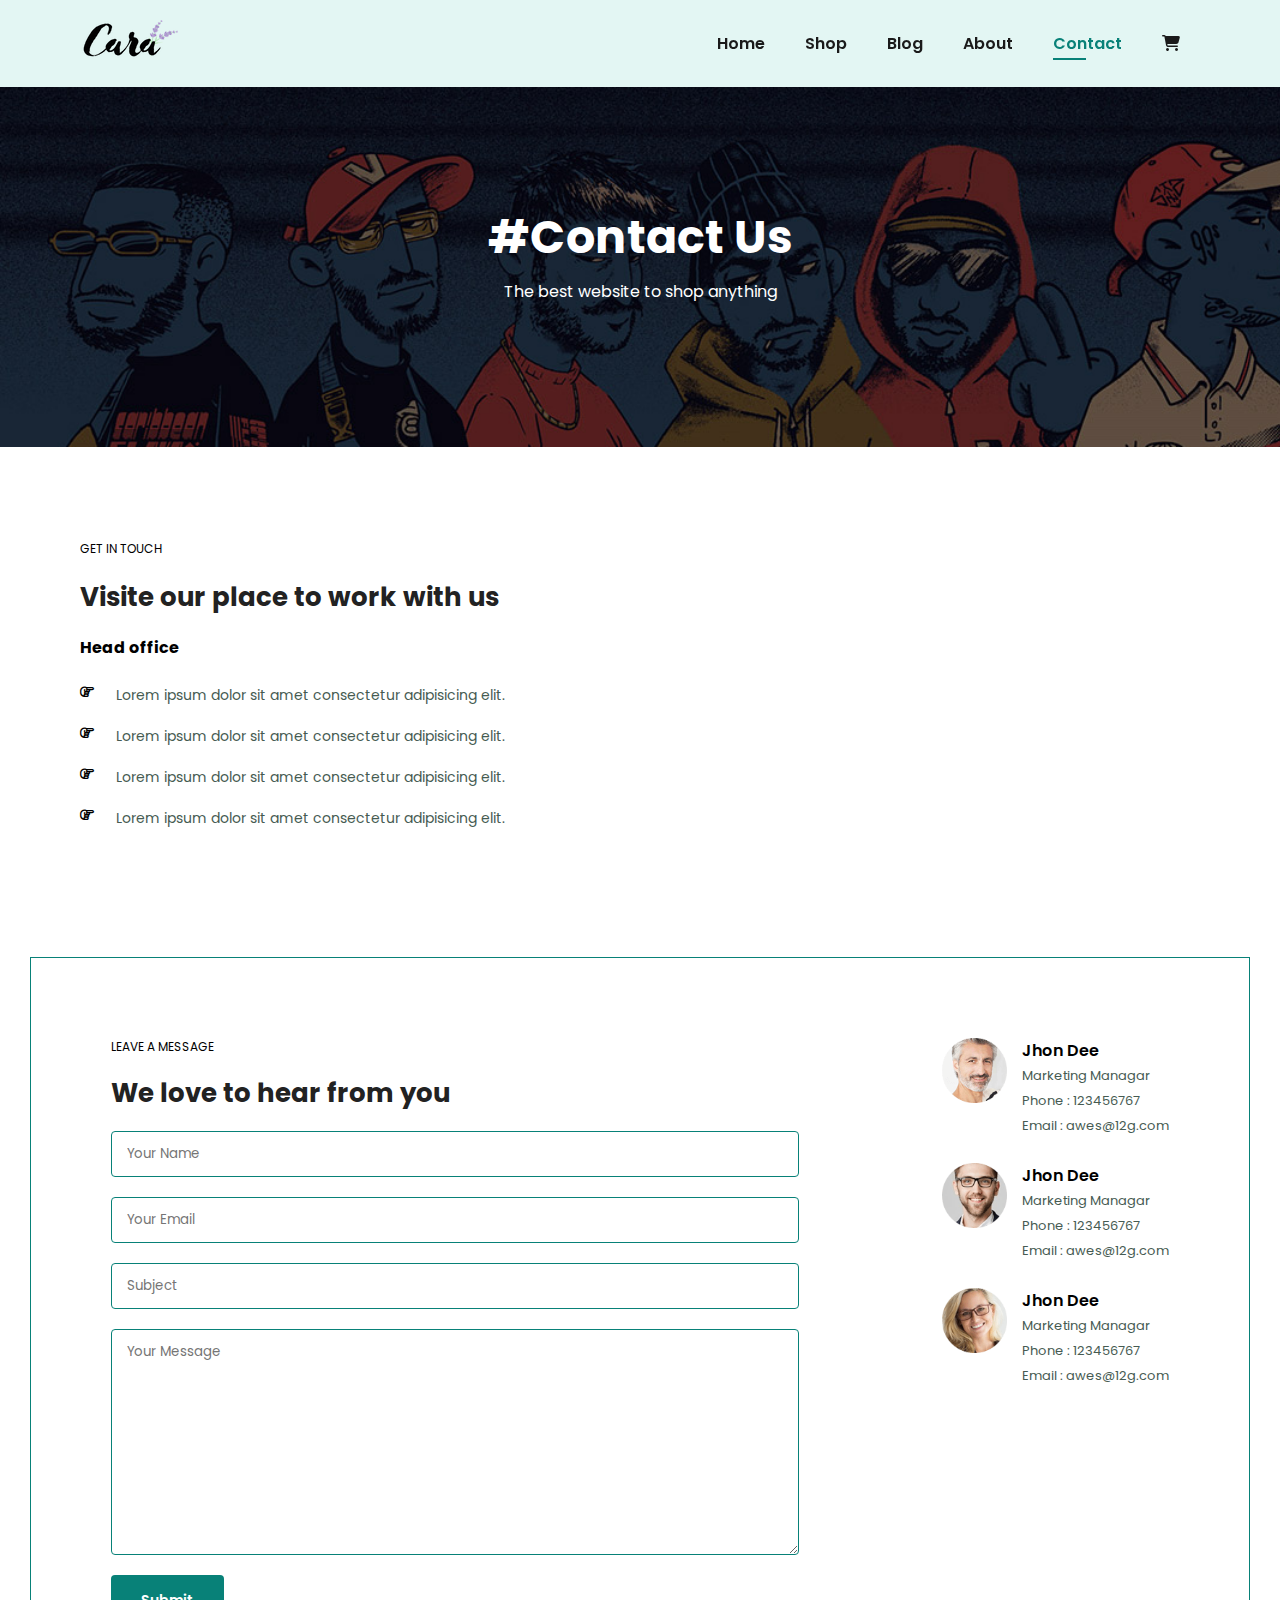
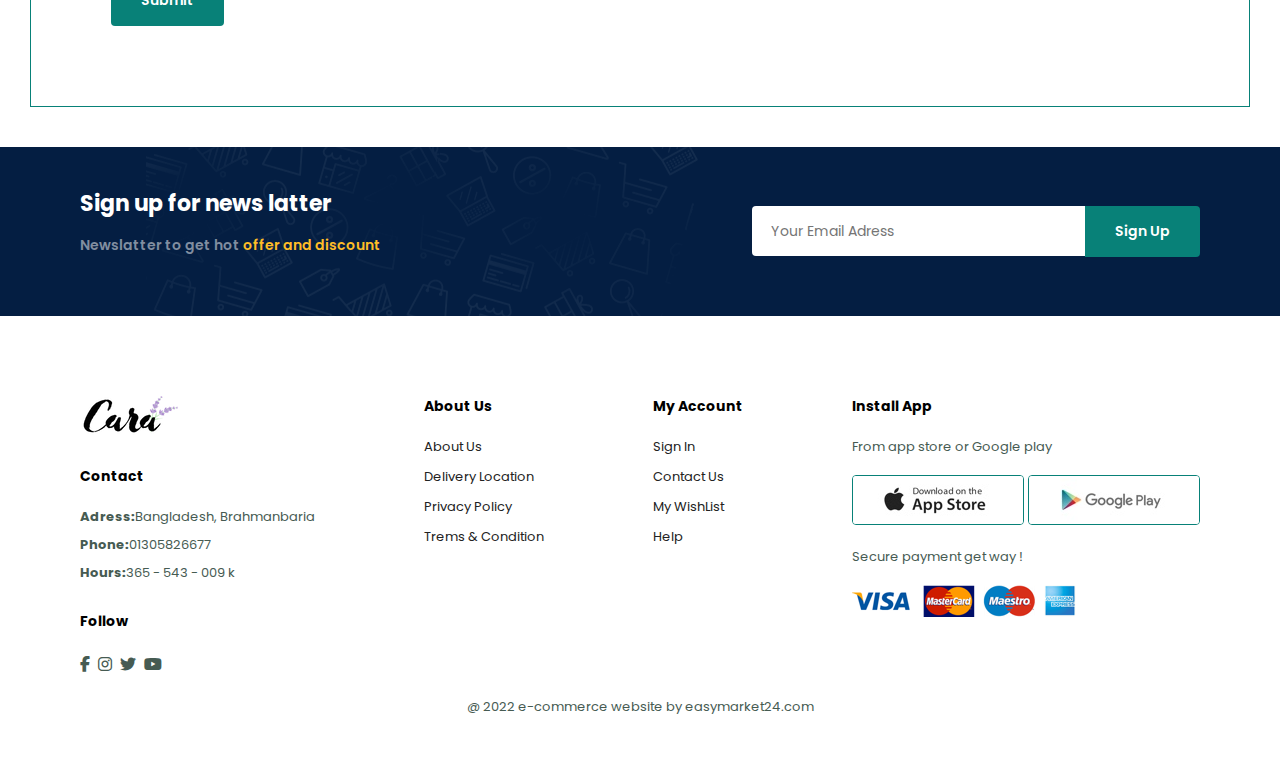
<file: contact.html>
<!DOCTYPE html>
<html lang="en">
<head>
    <meta charset="UTF-8">
    <meta http-equiv="X-UA-Compatible" content="IE=edge">
    <meta name="viewport" content="width=device-width, initial-scale=1.0">
    <link rel="icon" href="./image/images.png">
    <!-- link -->
    <link rel="stylesheet" href="https://cdnjs.cloudflare.com/ajax/libs/font-awesome/6.2.0/css/all.min.css">
    <link rel="stylesheet" href="./style.css">

    <title>Easy Shoping</title>

</head>
<body>
    
    <section id="header">

        <a href="#"><img src="./image/logo.png" class="logo" alt=""></a>

        <div>
            <ul id="navbar">
                <li><a href="index.html">Home</a></li>
                <li><a href="shop.html">Shop</a></li>
                <li><a href="blog.html">Blog</a></li>
                <li><a href="about.html">About</a></li>
                <li><a class="active" href="contact.html">Contact</a></li>
                <li id="lg-bag"><a href="cart.html"><i class="fa-solid fa-cart-shopping"></i></a></li>
                <a href="#" id="close"><i class="fa-regular fa-circle-xmark"></i></a>
            </ul>
        </div>

        <div id="mobile">
            <a href="cart.html"><i class="fa-solid fa-cart-shopping"></i></a>
            <i id="bar" class="fas fa-outdent"></i>
        </div>
    </section>

    <section id="page-header" class="contact-header">
        <h2>#Contact Us</h2>
        <p>The best website to shop anything</p>
    </section>

    <section id="contact-details" class="section-p1">
        <div class="details">
            <span>GET IN TOUCH</span>
            <h2>Visite our place to work with us</h2>
            <h3>Head office</h3>
            <div>
                <li>
                    <i class="fa-regular fa-hand-point-right"></i>
                    <p>Lorem ipsum dolor sit amet consectetur adipisicing elit.</p>
                </li>
                <li>
                    <i class="fa-regular fa-hand-point-right"></i>
                    <p>Lorem ipsum dolor sit amet consectetur adipisicing elit.</p>
                </li>
                <li>
                    <i class="fa-regular fa-hand-point-right"></i>
                    <p>Lorem ipsum dolor sit amet consectetur adipisicing elit.</p>
                </li>
                <li>
                    <i class="fa-regular fa-hand-point-right"></i>
                    <p>Lorem ipsum dolor sit amet consectetur adipisicing elit.</p>
                </li>
            </div>
        </div>

        <div class="map">
            <iframe src="https://www.google.com/maps/embed?pb=!1m18!1m12!1m3!1d98114.3892902809!2d91.02192524959845!3d23.953444431272036!2m3!1f0!2f0!3f0!3m2!1i1024!2i768!4f13.1!3m3!1m2!1s0x37540649dedbf123%3A0xe4fe01606e7d8154!2sBrahmanbaria%20Sadar%20Upazila!5e0!3m2!1sen!2sbd!4v1667882520623!5m2!1sen!2sbd" width="600" height="450" style="border:0;" allowfullscreen="" loading="lazy" referrerpolicy="no-referrer-when-downgrade">
            </iframe>
        </div>
    </section>

    <section id="form-details">
        <form action="">
            <span>LEAVE A MESSAGE</span>
            <h2>We love to hear from you</h2>
            <input type="text" placeholder="Your Name">
            <input type="email" placeholder="Your Email">
            <input type="text" placeholder="Subject">
            <textarea name="" id="" cols="30" rows="10" placeholder="Your Message"></textarea>
            <button class="normal">Submit</button>
        </form>

        <div class="people">
            <div>
                <img src="./image/people/1.png" alt="">
                <p><span>Jhon Dee</span> Marketing Managar <br> Phone : 123456767 <br>
                Email : awes@12g.com</p>
            </div>
            <div>
                <img src="./image/people/2.png" alt="">
                <p><span>Jhon Dee</span> Marketing Managar <br> Phone : 123456767 <br>
                Email : awes@12g.com</p>
            </div>
            <div>
                <img src="./image/people/3.png" alt="">
                <p><span>Jhon Dee</span> Marketing Managar <br> Phone : 123456767 <br>
                Email : awes@12g.com</p>
            </div>
        </div>
    </section>

    <section id="newslatter" class="section-p1 section-m1">
        <div class="newstext">
            <h4>Sign up for news latter</h4>
            <p>Newslatter to get hot <span>offer and discount</span></p>           
        </div>
        <div class="form">
            <input type="email" placeholder="Your Email Adress">
            <button class="normal">Sign Up</button>
        </div>
    </section>

    <footer class="section-p1">
        <div class="col">
            <img class="logo" src="./image/logo.png" alt="">
            <h4>Contact</h4>
            <p><strong>Adress:</strong>Bangladesh, Brahmanbaria</p>
            <p><strong>Phone:</strong>01305826677</p>
            <p><strong>Hours:</strong>365 - 543 - 009 k</p>
            <div class="follow">
                <h4>Follow</h4>
                <div class="icon">
                    <i class="fab fa-facebook-f"></i>
                    <i class="fab fa-instagram"></i>
                    <i class="fab fa-twitter"></i>
                    <i class="fab fa-youtube"></i>
                </div>
            </div>
        </div>

        <div class="col">
            <h4>About Us</h4>
            <a href="#">About Us</a>
            <a href="#">Delivery Location</a>
            <a href="#">Privacy Policy</a>
            <a href="#">Trems & Condition</a>
        </div>

        <div class="col">
            <h4>My Account</h4>
            <a href="#">Sign In</a>
            <a href="#">Contact Us</a>
            <a href="#">My WishList</a>
            <a href="#">Help</a>
        </div>

        <div class="col install">
            <h4>Install App</h4>
            <p>From app store or Google play</p>
            <div class="row">
                <img src="./image/pay/app.jpg" alt="">
                <img src="./image/pay/play.jpg" alt="">
            </div>
            <p>Secure payment get way !</p>
            <img src="./image/pay/pay.png" alt="">
        </div>

        <div class="copyright">
            <p>@ 2022 e-commerce website by easymarket24.com</p>
        </div>
    </footer>

    <script src="./main.js"></script>
</body>
</html>
</file>
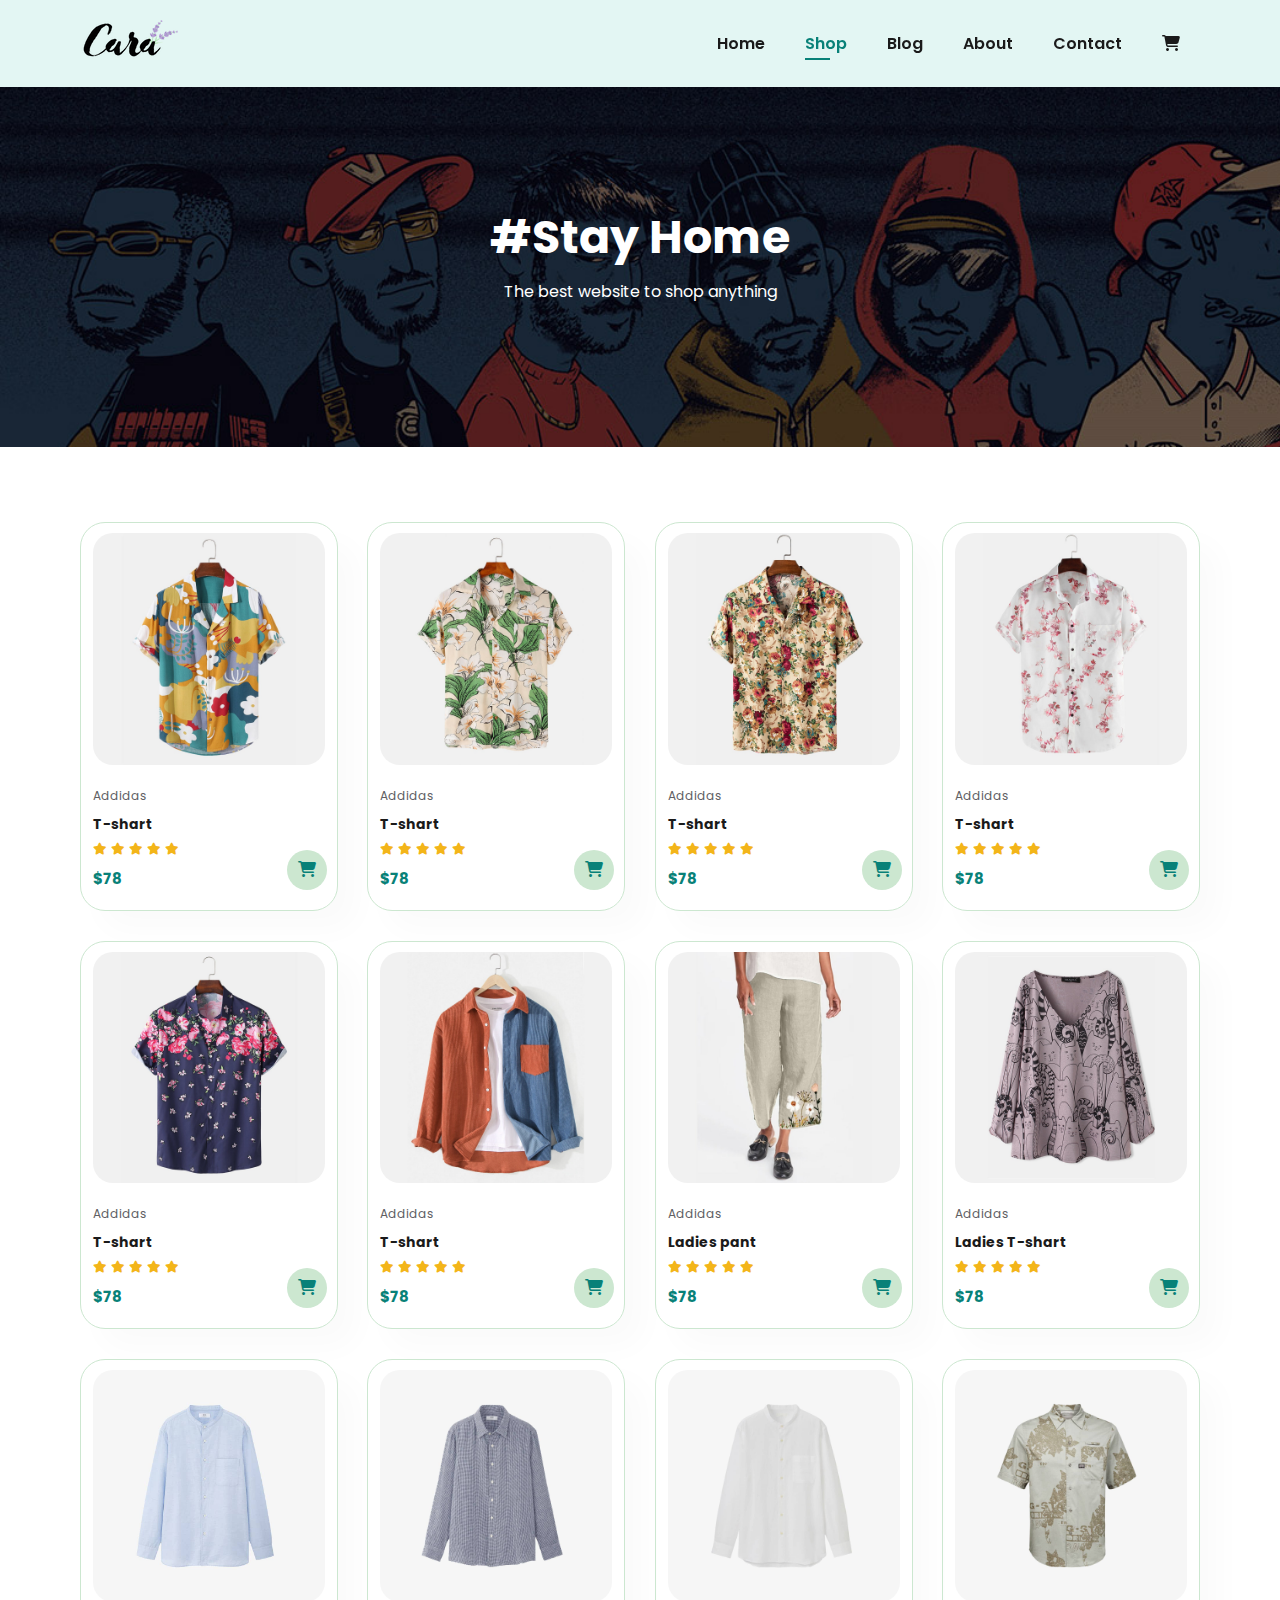
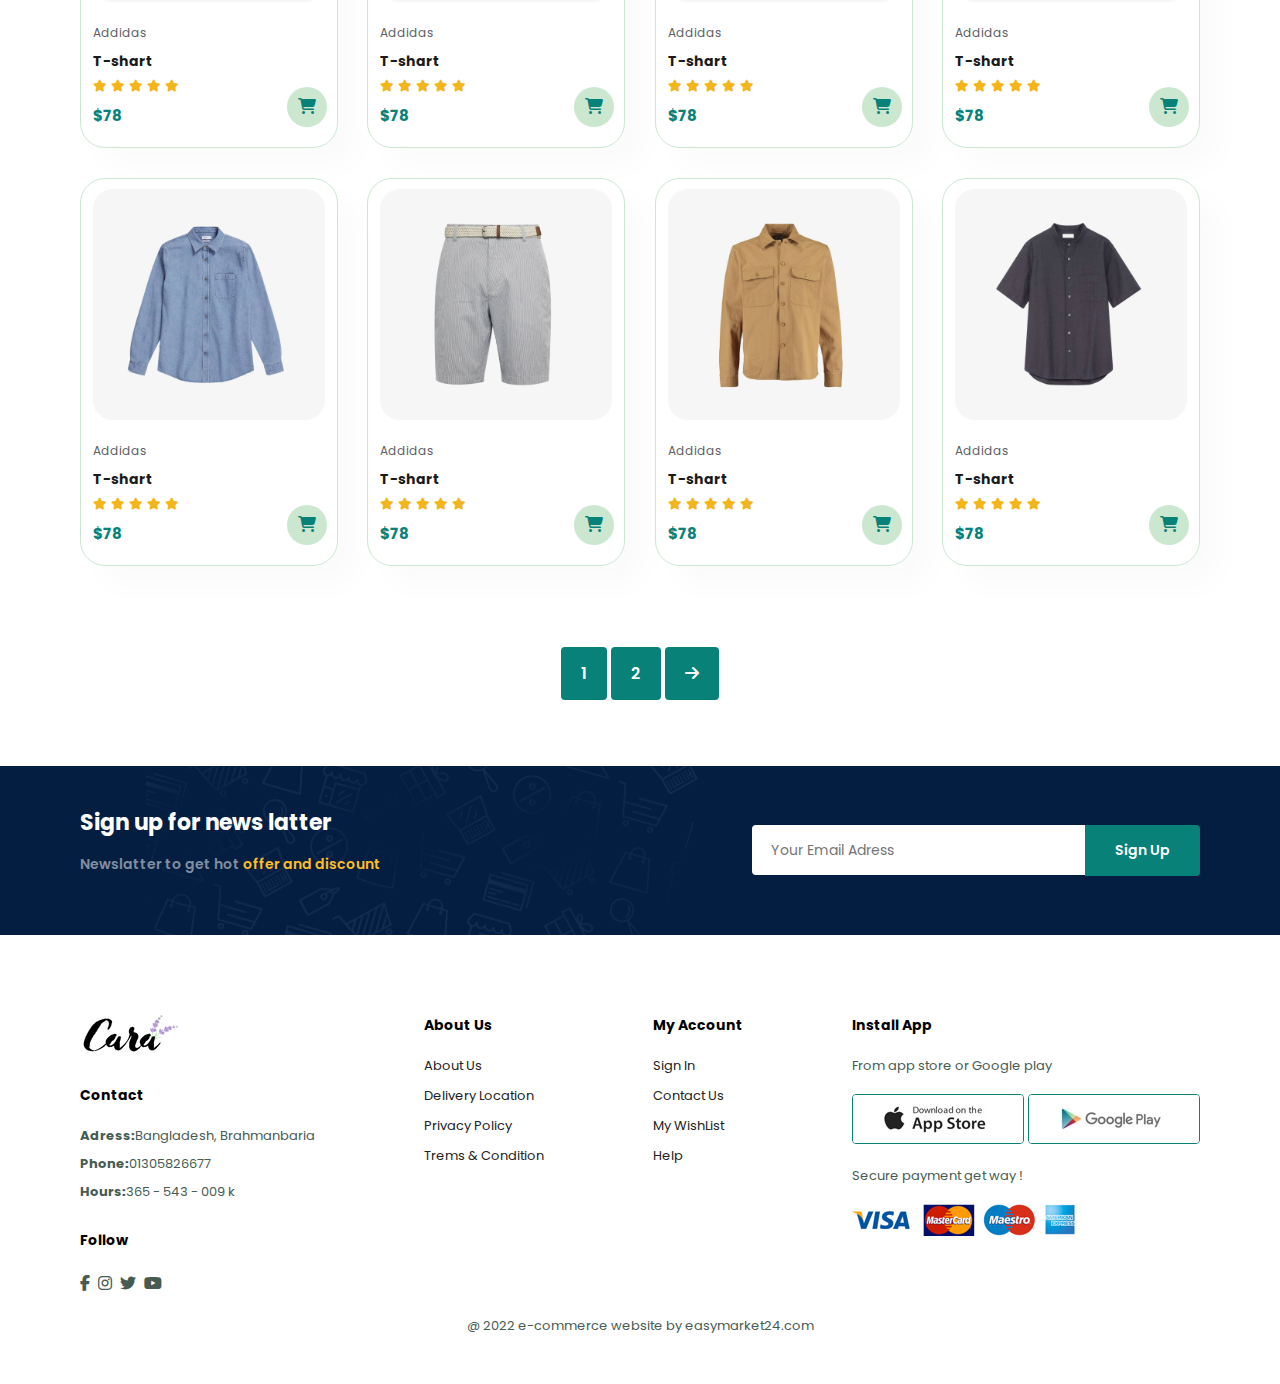
<file: shop.html>
<!DOCTYPE html>
<html lang="en">
<head>
    <meta charset="UTF-8">
    <meta http-equiv="X-UA-Compatible" content="IE=edge">
    <meta name="viewport" content="width=device-width, initial-scale=1.0">
    <link rel="icon" href="./image/images.png">
    <!-- link -->
    <link rel="stylesheet" href="https://cdnjs.cloudflare.com/ajax/libs/font-awesome/6.2.0/css/all.min.css">
    <link rel="stylesheet" href="./style.css">

    <title>Easy Shoping</title>

</head>
<body>
    
    <section id="header">

        <a href="#"><img src="./image/logo.png" class="logo" alt=""></a>

        <div>
            <ul id="navbar">
                <li><a href="index.html">Home</a></li>
                <li><a class="active" href="shop.html">Shop</a></li>
                <li><a href="blog.html">Blog</a></li>
                <li><a href="about.html">About</a></li>
                <li><a href="contact.html">Contact</a></li>
                <li id="lg-bag"><a href="cart.html"><i class="fa-solid fa-cart-shopping"></i></a></li>
                <a href="#" id="close"><i class="fa-regular fa-circle-xmark"></i></a>
            </ul>
        </div>

        <div id="mobile">
            <a href="cart.html"><i class="fa-solid fa-cart-shopping"></i></a>
            <i id="bar" class="fas fa-outdent"></i>
        </div>
    </section>

    <section id="page-header">
        <h2>#Stay Home</h2>
        <p>The best website to shop anything</p>
    </section>

    <section id="product1" class="section-p1">
        <div class="pro-container">
            <div class="pro" onclick="window.location.href='single-pro.html';">
                <img src="./image/products/f1.jpg" alt="">
                <div class="des">
                    <span>Addidas</span>
                    <h5>T-shart</h5>
                    <div class="star">
                        <i class="fa-solid fa-star"></i>
                        <i class="fa-solid fa-star"></i>
                        <i class="fa-solid fa-star"></i>
                        <i class="fa-solid fa-star"></i>
                        <i class="fa-solid fa-star"></i>
                    </div>
                    <h4>$78</h4>
                </div>
                <a href="#" class="cart"><i class="fa-solid fa-cart-shopping "></i></a>
            </div>

            <div class="pro" onclick="window.location.href='single-pro.html';">
                <img src="./image/products/f2.jpg" alt="">
                <div class="des">
                    <span>Addidas</span>
                    <h5>T-shart</h5>
                    <div class="star">
                        <i class="fa-solid fa-star"></i>
                        <i class="fa-solid fa-star"></i>
                        <i class="fa-solid fa-star"></i>
                        <i class="fa-solid fa-star"></i>
                        <i class="fa-solid fa-star"></i>
                    </div>
                    <h4>$78</h4>
                </div>
                <a href="#" class="cart"><i class="fa-solid fa-cart-shopping "></i></a>
            </div>

            <div class="pro">
                <img src="./image/products/f3.jpg" alt="">
                <div class="des">
                    <span>Addidas</span>
                    <h5>T-shart</h5>
                    <div class="star">
                        <i class="fa-solid fa-star"></i>
                        <i class="fa-solid fa-star"></i>
                        <i class="fa-solid fa-star"></i>
                        <i class="fa-solid fa-star"></i>
                        <i class="fa-solid fa-star"></i>
                    </div>
                    <h4>$78</h4>
                </div>
                <a href="#" class="cart"><i class="fa-solid fa-cart-shopping "></i></a>
            </div>

            <div class="pro">
                <img src="./image/products/f4.jpg" alt="">
                <div class="des">
                    <span>Addidas</span>
                    <h5>T-shart</h5>
                    <div class="star">
                        <i class="fa-solid fa-star"></i>
                        <i class="fa-solid fa-star"></i>
                        <i class="fa-solid fa-star"></i>
                        <i class="fa-solid fa-star"></i>
                        <i class="fa-solid fa-star"></i>
                    </div>
                    <h4>$78</h4>
                </div>
                <a href="#" class="cart"><i class="fa-solid fa-cart-shopping "></i></a>
            </div>

            <div class="pro">
                <img src="./image/products/f5.jpg" alt="">
                <div class="des">
                    <span>Addidas</span>
                    <h5>T-shart</h5>
                    <div class="star">
                        <i class="fa-solid fa-star"></i>
                        <i class="fa-solid fa-star"></i>
                        <i class="fa-solid fa-star"></i>
                        <i class="fa-solid fa-star"></i>
                        <i class="fa-solid fa-star"></i>
                    </div>
                    <h4>$78</h4>
                </div>
                <a href="#" class="cart"><i class="fa-solid fa-cart-shopping "></i></a>
            </div>

            <div class="pro">
                <img src="./image/products/f6.jpg" alt="">
                <div class="des">
                    <span>Addidas</span>
                    <h5>T-shart</h5>
                    <div class="star">
                        <i class="fa-solid fa-star"></i>
                        <i class="fa-solid fa-star"></i>
                        <i class="fa-solid fa-star"></i>
                        <i class="fa-solid fa-star"></i>
                        <i class="fa-solid fa-star"></i>
                    </div>
                    <h4>$78</h4>
                </div>
                <a href="#" class="cart"><i class="fa-solid fa-cart-shopping "></i></a>
            </div>

            <div class="pro">
                <img src="./image/products/f7.jpg" alt="">
                <div class="des">
                    <span>Addidas</span>
                    <h5>Ladies pant</h5>
                    <div class="star">
                        <i class="fa-solid fa-star"></i>
                        <i class="fa-solid fa-star"></i>
                        <i class="fa-solid fa-star"></i>
                        <i class="fa-solid fa-star"></i>
                        <i class="fa-solid fa-star"></i>
                    </div>
                    <h4>$78</h4>
                </div>
                <a href="#" class="cart"><i class="fa-solid fa-cart-shopping "></i></a>
            </div>

            <div class="pro">
                <img src="./image/products/f8.jpg" alt="">
                <div class="des">
                    <span>Addidas</span>
                    <h5>Ladies T-shart</h5>
                    <div class="star">
                        <i class="fa-solid fa-star"></i>
                        <i class="fa-solid fa-star"></i>
                        <i class="fa-solid fa-star"></i>
                        <i class="fa-solid fa-star"></i>
                        <i class="fa-solid fa-star"></i>
                    </div>
                    <h4>$78</h4>
                </div>
                <a href="#" class="cart"><i class="fa-solid fa-cart-shopping "></i></a>
            </div>

            <div class="pro">
                <img src="./image/products/n1.jpg" alt="">
                <div class="des">
                    <span>Addidas</span>
                    <h5>T-shart</h5>
                    <div class="star">
                        <i class="fa-solid fa-star"></i>
                        <i class="fa-solid fa-star"></i>
                        <i class="fa-solid fa-star"></i>
                        <i class="fa-solid fa-star"></i>
                        <i class="fa-solid fa-star"></i>
                    </div>
                    <h4>$78</h4>
                </div>
                <a href="#" class="cart"><i class="fa-solid fa-cart-shopping "></i></a>
            </div>

            <div class="pro">
                <img src="./image/products/n2.jpg" alt="">
                <div class="des">
                    <span>Addidas</span>
                    <h5>T-shart</h5>
                    <div class="star">
                        <i class="fa-solid fa-star"></i>
                        <i class="fa-solid fa-star"></i>
                        <i class="fa-solid fa-star"></i>
                        <i class="fa-solid fa-star"></i>
                        <i class="fa-solid fa-star"></i>
                    </div>
                    <h4>$78</h4>
                </div>
                <a href="#" class="cart"><i class="fa-solid fa-cart-shopping "></i></a>
            </div>

            <div class="pro">
                <img src="./image/products/n3.jpg" alt="">
                <div class="des">
                    <span>Addidas</span>
                    <h5>T-shart</h5>
                    <div class="star">
                        <i class="fa-solid fa-star"></i>
                        <i class="fa-solid fa-star"></i>
                        <i class="fa-solid fa-star"></i>
                        <i class="fa-solid fa-star"></i>
                        <i class="fa-solid fa-star"></i>
                    </div>
                    <h4>$78</h4>
                </div>
                <a href="#" class="cart"><i class="fa-solid fa-cart-shopping "></i></a>
            </div>

            <div class="pro">
                <img src="./image/products/n4.jpg" alt="">
                <div class="des">
                    <span>Addidas</span>
                    <h5>T-shart</h5>
                    <div class="star">
                        <i class="fa-solid fa-star"></i>
                        <i class="fa-solid fa-star"></i>
                        <i class="fa-solid fa-star"></i>
                        <i class="fa-solid fa-star"></i>
                        <i class="fa-solid fa-star"></i>
                    </div>
                    <h4>$78</h4>
                </div>
                <a href="#" class="cart"><i class="fa-solid fa-cart-shopping "></i></a>
            </div>

            <div class="pro">
                <img src="./image/products/n5.jpg" alt="">
                <div class="des">
                    <span>Addidas</span>
                    <h5>T-shart</h5>
                    <div class="star">
                        <i class="fa-solid fa-star"></i>
                        <i class="fa-solid fa-star"></i>
                        <i class="fa-solid fa-star"></i>
                        <i class="fa-solid fa-star"></i>
                        <i class="fa-solid fa-star"></i>
                    </div>
                    <h4>$78</h4>
                </div>
                <a href="#" class="cart"><i class="fa-solid fa-cart-shopping "></i></a>
            </div>

            <div class="pro">
                <img src="./image/products/n6.jpg" alt="">
                <div class="des">
                    <span>Addidas</span>
                    <h5>T-shart</h5>
                    <div class="star">
                        <i class="fa-solid fa-star"></i>
                        <i class="fa-solid fa-star"></i>
                        <i class="fa-solid fa-star"></i>
                        <i class="fa-solid fa-star"></i>
                        <i class="fa-solid fa-star"></i>
                    </div>
                    <h4>$78</h4>
                </div>
                <a href="#" class="cart"><i class="fa-solid fa-cart-shopping "></i></a>
            </div>

            <div class="pro">
                <img src="./image/products/n7.jpg" alt="">
                <div class="des">
                    <span>Addidas</span>
                    <h5>T-shart</h5>
                    <div class="star">
                        <i class="fa-solid fa-star"></i>
                        <i class="fa-solid fa-star"></i>
                        <i class="fa-solid fa-star"></i>
                        <i class="fa-solid fa-star"></i>
                        <i class="fa-solid fa-star"></i>
                    </div>
                    <h4>$78</h4>
                </div>
                <a href="#" class="cart"><i class="fa-solid fa-cart-shopping "></i></a>
            </div>

            <div class="pro">
                <img src="./image/products/n8.jpg" alt="">
                <div class="des">
                    <span>Addidas</span>
                    <h5>T-shart</h5>
                    <div class="star">
                        <i class="fa-solid fa-star"></i>
                        <i class="fa-solid fa-star"></i>
                        <i class="fa-solid fa-star"></i>
                        <i class="fa-solid fa-star"></i>
                        <i class="fa-solid fa-star"></i>
                    </div>
                    <h4>$78</h4>
                </div>
                <a href="#" class="cart"><i class="fa-solid fa-cart-shopping "></i></a>
            </div>
        </div>
    </section>

    <section id="pagination" class="section-p1">
        <a href="#">1</a>
        <a href="#">2</a>
        <a href="#"><i class="fa-solid fa-arrow-right"></i></a>
    </section>

    <section id="newslatter" class="section-p1 section-m1">
        <div class="newstext">
            <h4>Sign up for news latter</h4>
            <p>Newslatter to get hot <span>offer and discount</span></p>           
        </div>
        <div class="form">
            <input type="email" placeholder="Your Email Adress">
            <button class="normal">Sign Up</button>
        </div>
    </section>

    <footer class="section-p1">
        <div class="col">
            <img class="logo" src="./image/logo.png" alt="">
            <h4>Contact</h4>
            <p><strong>Adress:</strong>Bangladesh, Brahmanbaria</p>
            <p><strong>Phone:</strong>01305826677</p>
            <p><strong>Hours:</strong>365 - 543 - 009 k</p>
            <div class="follow">
                <h4>Follow</h4>
                <div class="icon">
                    <i class="fab fa-facebook-f"></i>
                    <i class="fab fa-instagram"></i>
                    <i class="fab fa-twitter"></i>
                    <i class="fab fa-youtube"></i>
                </div>
            </div>
        </div>

        <div class="col">
            <h4>About Us</h4>
            <a href="#">About Us</a>
            <a href="#">Delivery Location</a>
            <a href="#">Privacy Policy</a>
            <a href="#">Trems & Condition</a>
        </div>

        <div class="col">
            <h4>My Account</h4>
            <a href="#">Sign In</a>
            <a href="#">Contact Us</a>
            <a href="#">My WishList</a>
            <a href="#">Help</a>
        </div>

        <div class="col install">
            <h4>Install App</h4>
            <p>From app store or Google play</p>
            <div class="row">
                <img src="./image/pay/app.jpg" alt="">
                <img src="./image/pay/play.jpg" alt="">
            </div>
            <p>Secure payment get way !</p>
            <img src="./image/pay/pay.png" alt="">
        </div>

        <div class="copyright">
            <p>@ 2022 e-commerce website by easymarket24.com</p>
        </div>
    </footer>

    <script src="./main.js"></script>
</body>
</html>
</file>
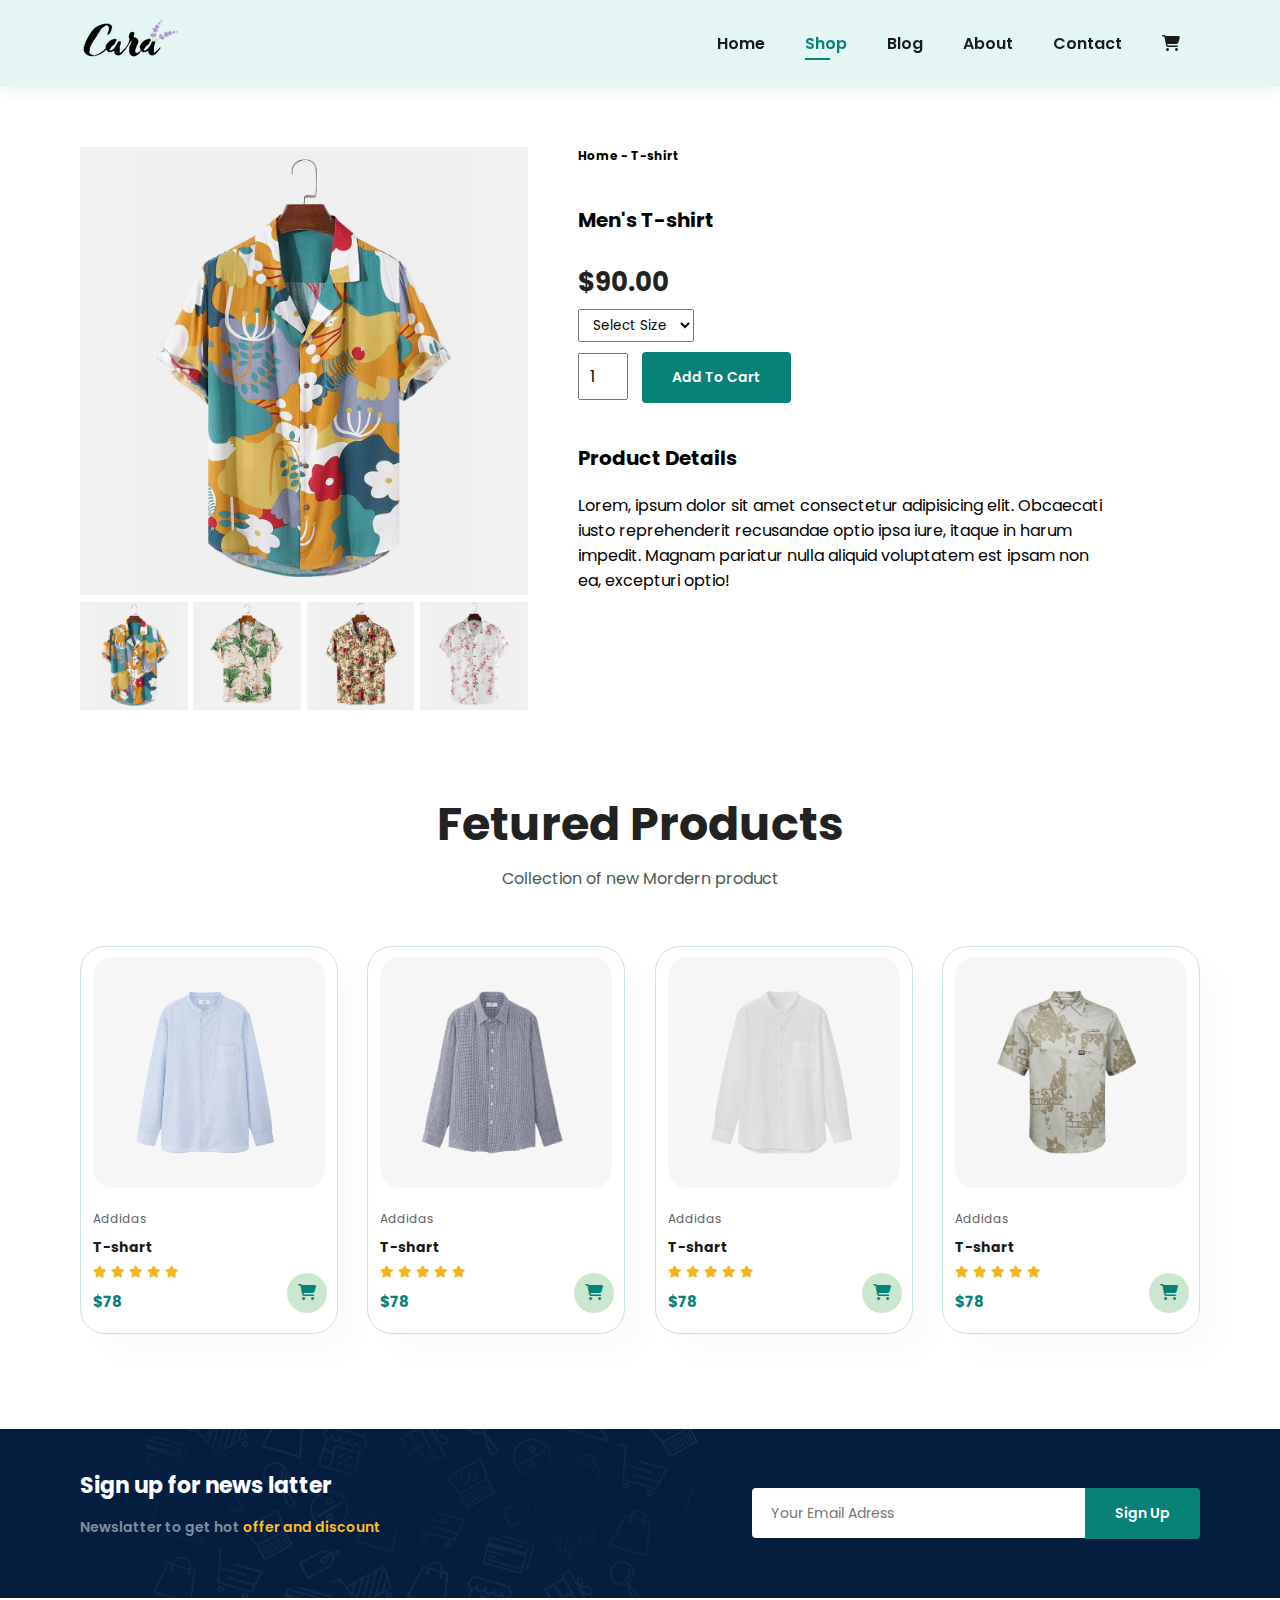
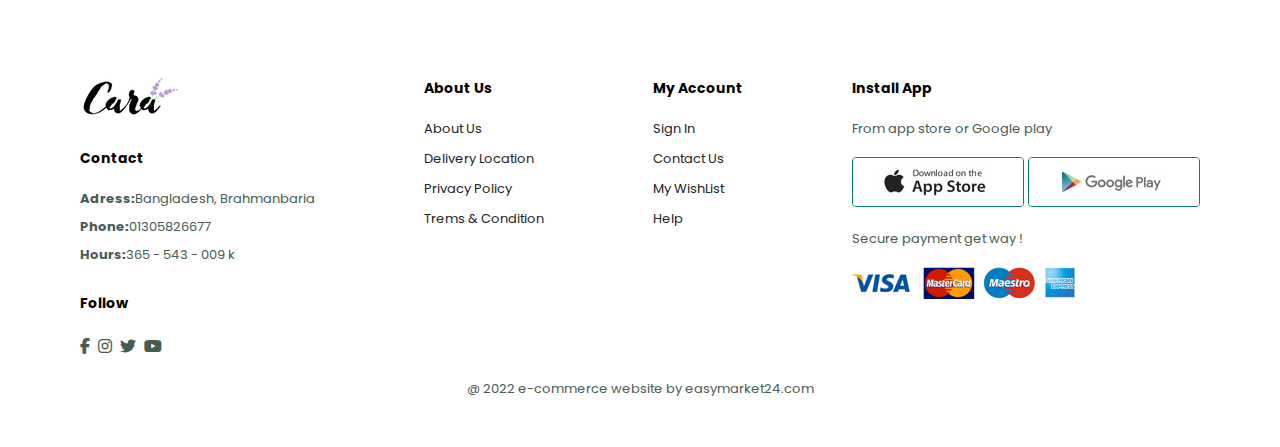
<file: single-pro.html>
<!DOCTYPE html>
<html lang="en">
<head>
    <meta charset="UTF-8">
    <meta http-equiv="X-UA-Compatible" content="IE=edge">
    <meta name="viewport" content="width=device-width, initial-scale=1.0">
    <link rel="icon" href="./image/images.png">
    <!-- link -->
    <link rel="stylesheet" href="https://cdnjs.cloudflare.com/ajax/libs/font-awesome/6.2.0/css/all.min.css">
    <link rel="stylesheet" href="./style.css">

    <title>Easy Shoping</title>

</head>
<body>
    
    <section id="header">

        <a href="#"><img src="./image/logo.png" class="logo" alt=""></a>

        <div>
            <ul id="navbar">
                <li><a href="index.html">Home</a></li>
                <li><a class="active" href="shop.html">Shop</a></li>
                <li><a href="blog.html">Blog</a></li>
                <li><a href="about.html">About</a></li>
                <li><a href="contact.html">Contact</a></li>
                <li id="lg-bag"><a href="cart.html"><i class="fa-solid fa-cart-shopping"></i></a></li>
                <a href="#" id="close"><i class="fa-regular fa-circle-xmark"></i></a>
            </ul>
        </div>

        <div id="mobile">
            <a href="cart.html"><i class="fa-solid fa-cart-shopping"></i></a>
            <i id="bar" class="fas fa-outdent"></i>
        </div>
    </section>

    <section id="product-details" class="section-p1">
        <div class="single-pro-img">
            <img src="./image/products/f1.jpg" width="100%" id="mainimg" alt="">
            <div class="small-img-group">
                <div class="small-img-col">
                    <img src="./image/products/f1.jpg" width="100%" class="smallimg" alt="">
                </div>
                <div class="small-img-col">
                    <img src="./image/products/f2.jpg" width="100%" class="smallimg" alt="">
                </div>
                <div class="small-img-col">
                    <img src="./image/products/f3.jpg" width="100%" class="smallimg" alt="">
                </div>
                <div class="small-img-col">
                    <img src="./image/products/f4.jpg" width="100%" class="smallimg" alt="">
                </div>
            </div>
        </div>

        <div class="single-pro-details">
            <h6>Home - T-shirt</h6>
            <h4>Men's T-shirt</h4>
            <h2>$90.00</h2>
            <select>
                <option>Select Size</option>
                <option>XL</option>
                <option>XXL</option>
                <option>Small</option>
                <option>Large</option>
            </select>
            <input type="number" value="1">
            <button class="normal">Add To Cart</button>
            <h4>Product Details</h4>
            <span>Lorem, ipsum dolor sit 
                amet consectetur adipisicing elit. Obcaecati iusto 
                reprehenderit recusandae optio ipsa iure, itaque in 
                harum impedit. Magnam pariatur 
                nulla aliquid voluptatem est ipsam non ea, 
                excepturi optio!
            </span>
        </div>
    </section>

    <section id="product1" class="section-p1">
        <h2>Fetured Products</h2>
        <p>Collection of new Mordern product</p>
        <div class="pro-container">
            <div class="pro">
                <img src="./image/products/n1.jpg" alt="">
                <div class="des">
                    <span>Addidas</span>
                    <h5>T-shart</h5>
                    <div class="star">
                        <i class="fa-solid fa-star"></i>
                        <i class="fa-solid fa-star"></i>
                        <i class="fa-solid fa-star"></i>
                        <i class="fa-solid fa-star"></i>
                        <i class="fa-solid fa-star"></i>
                    </div>
                    <h4>$78</h4>
                </div>
                <a href="#" class="cart"><i class="fa-solid fa-cart-shopping "></i></a>
            </div>

            <div class="pro">
                <img src="./image/products/n2.jpg" alt="">
                <div class="des">
                    <span>Addidas</span>
                    <h5>T-shart</h5>
                    <div class="star">
                        <i class="fa-solid fa-star"></i>
                        <i class="fa-solid fa-star"></i>
                        <i class="fa-solid fa-star"></i>
                        <i class="fa-solid fa-star"></i>
                        <i class="fa-solid fa-star"></i>
                    </div>
                    <h4>$78</h4>
                </div>
                <a href="#" class="cart"><i class="fa-solid fa-cart-shopping "></i></a>
            </div>

            <div class="pro">
                <img src="./image/products/n3.jpg" alt="">
                <div class="des">
                    <span>Addidas</span>
                    <h5>T-shart</h5>
                    <div class="star">
                        <i class="fa-solid fa-star"></i>
                        <i class="fa-solid fa-star"></i>
                        <i class="fa-solid fa-star"></i>
                        <i class="fa-solid fa-star"></i>
                        <i class="fa-solid fa-star"></i>
                    </div>
                    <h4>$78</h4>
                </div>
                <a href="#" class="cart"><i class="fa-solid fa-cart-shopping "></i></a>
            </div>

            <div class="pro">
                <img src="./image/products/n4.jpg" alt="">
                <div class="des">
                    <span>Addidas</span>
                    <h5>T-shart</h5>
                    <div class="star">
                        <i class="fa-solid fa-star"></i>
                        <i class="fa-solid fa-star"></i>
                        <i class="fa-solid fa-star"></i>
                        <i class="fa-solid fa-star"></i>
                        <i class="fa-solid fa-star"></i>
                    </div>
                    <h4>$78</h4>
                </div>
                <a href="#" class="cart"><i class="fa-solid fa-cart-shopping "></i></a>
            </div>
        </div>
    </section>

    <section id="newslatter" class="section-p1 section-m1">
        <div class="newstext">
            <h4>Sign up for news latter</h4>
            <p>Newslatter to get hot <span>offer and discount</span></p>           
        </div>
        <div class="form">
            <input type="email" placeholder="Your Email Adress">
            <button class="normal">Sign Up</button>
        </div>
    </section>

    <footer class="section-p1">
        <div class="col">
            <img class="logo" src="./image/logo.png" alt="">
            <h4>Contact</h4>
            <p><strong>Adress:</strong>Bangladesh, Brahmanbaria</p>
            <p><strong>Phone:</strong>01305826677</p>
            <p><strong>Hours:</strong>365 - 543 - 009 k</p>
            <div class="follow">
                <h4>Follow</h4>
                <div class="icon">
                    <i class="fab fa-facebook-f"></i>
                    <i class="fab fa-instagram"></i>
                    <i class="fab fa-twitter"></i>
                    <i class="fab fa-youtube"></i>
                </div>
            </div>
        </div>

        <div class="col">
            <h4>About Us</h4>
            <a href="#">About Us</a>
            <a href="#">Delivery Location</a>
            <a href="#">Privacy Policy</a>
            <a href="#">Trems & Condition</a>
        </div>

        <div class="col">
            <h4>My Account</h4>
            <a href="#">Sign In</a>
            <a href="#">Contact Us</a>
            <a href="#">My WishList</a>
            <a href="#">Help</a>
        </div>

        <div class="col install">
            <h4>Install App</h4>
            <p>From app store or Google play</p>
            <div class="row">
                <img src="./image/pay/app.jpg" alt="">
                <img src="./image/pay/play.jpg" alt="">
            </div>
            <p>Secure payment get way !</p>
            <img src="./image/pay/pay.png" alt="">
        </div>

        <div class="copyright">
            <p>@ 2022 e-commerce website by easymarket24.com</p>
        </div>
    </footer>

    <script>
        var mainimg = document.getElementById('mainimg')
        var smallimg = document.getElementsByClassName('smallimg')

        smallimg[0].onclick = () => {
            mainimg.src = smallimg[0].src
        }
        smallimg[1].onclick = () => {
            mainimg.src = smallimg[1].src
        }
        smallimg[2].onclick = () => {
            mainimg.src = smallimg[2].src
        }
        smallimg[3].onclick = () => {
            mainimg.src = smallimg[3].src
        }
    </script>

    <script src="./main.js"></script>
</body>
</html>
</file>
<file: style.css>
@import url('https://fonts.googleapis.com/css2?family=Poppins:wght@300;400;500;600;700;800;900&display=swap');

*{
    margin: 0;
    padding: 0;
    box-sizing: border-box;
    font-family: 'Poppins', sans-serif;
}

h1{
    font-size: 50px;
    line-height: 64px;
    color: #222;
}
h2{
    font-size: 46px;
    line-height: 54px;
    color: #222;
}
h4{
    font-size: 20px;
}
h6{
    font-size: 12px;
    font-weight: 700;
}
p{
    font-size: 16px;
    margin: 15px 0 20px 0;
    color: #465b52;
}
.section-p1{
    padding: 40px 80px;
}
.section-m1{
    margin: 40px 0;
}
button.normal{
    font-size: 14px;
    font-weight: 600;
    padding: 15px 30px;

    color: #000;
    background-color: white;

    border-radius: 4px;
    border: none;
    outline: none;
    cursor: pointer;

    transition: 0.2s ease;
}
button.white{
    font-size: 13px;
    font-weight: 600;
    padding: 11px 18px;

    color: white;
    background-color: transparent;

    border: 1px solid white;
    outline: none;
    cursor: pointer;

    transition: 0.2s ease;
}
body{
    width: 100%;
}
/* home start */
#header{
    display: flex;
    align-items: center;
    justify-content: space-between;

    padding: 20px 80px;
    background-color: #e3f6f3;
    box-shadow: 0 5px 15px rgba(0, 0, 0, 0.06);

    z-index: 999;
    position: sticky;
    top: 0;
    left: 0;
}
#navbar{
    display: flex;
    align-items: center;
    justify-content: center;
}
#navbar li{
    list-style: none;
    padding: 0 20px;
    position: relative;
}
#navbar li a{
    text-decoration: none;

    font-size: 16px;
    font-weight: 600;

    color: #1a1a1a;

    transition: 0.3s ease;
}
#navbar li a:hover,
#navbar li a.active{
    color: #088178;
}
#navbar li a.active::after,
#navbar li a:hover::after{
    content: '';
    width: 30%;
    height: 2px;

    background: #088178;

    position: absolute;
    bottom: -4px;
    left: 20px;
}
#mobile{
    display: none;
    align-items: center;
}
#close{
    display: none;
}
#hero{
    height: 90vh;
    width: 100%;

    background-position: top 25% right 0;
    background-size: cover;
    background-image: url('./image/hero4.png');

    padding: 0 80px;

    display: flex;
    flex-direction: column;
    align-items: flex-start;
    justify-content: center;
}
#hero h4{
    padding-bottom: 15px;
}
#hero h1{
    color: #088178;
}
#hero button{
    background-image: url('./image/button.png');
    background-repeat: no-repeat;
    background-color: transparent;

    color: #088178;
    border: 0;
    padding: 14px 80px 14px 65px;

    font-size: 15px;
    font-weight: 700;
    cursor: pointer;
}
#features{
    display: flex;
    align-items: center;
    justify-content: space-between;
    flex-wrap: wrap;
}
#features .fe-box{
    width: 180px;
    text-align: center;
    padding: 25px 15px;

    box-shadow: 20px 20px 34px rgba(0, 0, 0, 0.03);
    border: 1px solid #cce7d0;
    border-radius: 4px;
    margin: 15px 0;
}
#features .fe-box:hover{
    box-shadow: 10px 10px 54px rgba(70, 62, 221, 0.01);
}
#features .fe-box img{
    width: 100%;
    margin-bottom: 10px;
}
#features .fe-box h6{
    display: inline-block;

    padding: 9px 8px 6px 8px;
    line-height: 1;

    border-radius: 4px;

    color: #088178;
    background-color: #d1e8f2;
}
#features .fe-box:nth-child(2) h6{
    background-color: #fddde4;
}
#features .fe-box:nth-child(3) h6{
    background-color: #cdebbc;
}
#features .fe-box:nth-child(4) h6{
    background-color: #cdd4f8;
}
#features .fe-box:nth-child(5) h6{
    background-color: #f6dbf6;
}
#features .fe-box:nth-child(6) h6{
    background-color: #fff2e5;
}
/* product start */
#product1{
    text-align: center;

}
#product1 .pro-container{
    display: flex;
    justify-content: space-between;
    flex-wrap: wrap;

    padding-top: 20px;
}
#product1 .pro{
    width: 23%;
    min-width: 250px;
    margin: 15px 0;

    position: relative;

    padding: 10px 12px;
    border: 1px solid #cce7d0;
    border-radius: 25px;
    box-shadow: 20px 20px 30px rgba(0, 0, 0, 0.02);

    cursor: pointer;

    transition: 0.2s ease;
}
#product1 .pro:hover{
    box-shadow: 20px 20px 30px rgba(0, 0, 0, 0.06);
}
#product1 .pro img{
    width: 100%;
    border-radius: 20px;
}
#product1 .pro .des{
    text-align: start;
    padding: 10px 0;
}
#product1 .pro .des span{
    color: #606063;
    font-size: 12px;
}
#product1 .pro .des h5{
    padding-top: 7px;
    color: #1a1a1a;
    font-size: 14px;
}
#product1 .pro .des i{
    font-size: 12px;
    color: rgb(243, 181, 25);
}
#product1 .pro .des h4{
    font-size: 15px;
    font-weight: 700;

    padding-top: 7px;

    color: #088178;
}
#product1 .pro .cart{
    width: 40px;
    height: 40px;
    line-height: 40px;

    border-radius: 50px;

    background-color: #cce7d0;
    color: #088178;

    font-weight: 500;

    position: absolute;
    bottom: 20px;
    right: 10px;
}
#banner{
    display: flex;
    flex-direction: column;
    justify-content: center;
    align-items: center;
    text-align: center;

    background-image: url('./image/banner/b2.jpg');
    width: 100%;
    height: 40vh;
    background-size: cover;
    background-position: center;
}
#banner h4{
    color: white;
    font-size: 16px;
}
#banner h2{
    color: white;
    font-size: 30px;
    padding: 10px 0;
}
#banner h2 span{
    color: #e33636;
}
#banner button:hover{
    color: white;
    background-color: #088178;
}
#sm-banner{
    display: flex;
    justify-content: space-between;
    flex-wrap: wrap;
}
#sm-banner .banner-box{
    display: flex;
    flex-direction: column;
    justify-content: center;
    align-items: flex-start;

    background-image: url('./image/banner/b17.jpg');
    width: 580px;
    height: 50vh;
    background-size: cover;
    background-position: center;

    padding: 30px;
}
#sm-banner .banner-box2{
    background-image: url('./image/banner/b10.jpg');
}
#sm-banner .banner-box h4{
    color: white;
    font-size: 20px;
    font-weight: 300;
}
#sm-banner .banner-box h2{
    color: white;
    font-size: 28px;
    font-weight: 800;
}
#sm-banner .banner-box span{
    color: white;
    font-size: 14px;
    font-weight: 500;
    padding-bottom: 15px;
}
#sm-banner .banner-box:hover button{
    background-color: #088178;
    border: 1px solid #088178;
}
#banner3{
    display: flex;
    justify-content: space-between;
    flex-wrap: wrap;

    padding: 0 80px;
}
#banner3 .banner-box{
    display: flex;
    flex-direction: column;
    justify-content: center;
    align-items: flex-start;

    background-image: url('./image/banner/b7.jpg');
    width: 30%;
    height: 30vh;
    background-size: cover;
    background-position: center;

    padding: 20px;
    margin-bottom: 20px;
}
#banner3 .banner-box2{
    background-image: url('./image/banner/b4.jpg');
}
#banner3 .banner-box3{
    background-image: url('./image/banner/b18.jpg');
}
#banner3 h2{
    color: white;
    font-weight: 900;
    font-size: 22px;
}
#banner3 h3{
    color: #e33636;
    font-weight: 800;
    font-size: 15px;
}
#newslatter{
    display: flex;
    justify-content: space-between;
    align-items: center;
    flex-wrap: wrap;

    background-image: url('./image/banner/b14.png');
    background-repeat: no-repeat;
    background-position: 20% 30%;
    background-color: #041e42;
}
#newslatter h4{
    color: white;
    font-size: 22px;
    font-weight: 700;
}
#newslatter p{
    color: #818ea0;
    font-size: 14px;
    font-weight: 600;
}
#newslatter p span{
    color: #ffbd27;
}
#newslatter .form{
    display: flex;
    width: 40%;
}
#newslatter input{
    height: 3.125rem;
    width: 100%;

    padding: 0 1.25em;
    font-size: 14px;

    border: 1px solid transparent;
    border-radius: 4px;
    outline: none;
    border-top-right-radius: 0;
    border-bottom-right-radius: 0;
}
#newslatter button{
    color: white;
    background-color: #088178;
    white-space: nowrap;

    border-top-left-radius: 0;
    border-bottom-left-radius: 0;
}
footer{
    display: flex;
    flex-wrap: wrap;
    justify-content: space-between;
}
footer .col{
    display: flex;
    flex-direction: column;
    align-items: flex-start;

    margin-bottom: 20px;
}
footer .logo{
    margin-bottom: 30px;
}
footer h4{
    font-size: 14px;
    padding-bottom: 20px;
}
footer p{
    font-size: 13px;
    margin: 0 0 8px 0;
}
footer a{
    font-size: 13px;
    color: #222;
    text-decoration: none;
    margin-bottom: 10px;
}
footer .follow{
    margin-top: 20px;
}
footer .follow i{
    color: #465b52;

    padding-right: 4px;
    cursor: pointer;
}
footer .follow i:hover,
footer a:hover{
    color: #088178;
}
footer .install .row img{
    border: 1px solid #088178;
    border-radius: 4px;
}
footer .install img{
    margin: 10px 0 15px 0;
}
footer .copyright{
    width: 100%;
    text-align: center;
}

/* shop start */
#page-header{
    background-image: url('./image/banner/b1.jpg');
    background-size: cover;

    width: 100%;
    height: 40vh;
    padding: 14px;

    display: flex;
    flex-direction: column;
    justify-content: center;
    text-align: center;
}
#page-header h2,
#page-header p{
    color: white;
}
#pagination{
    text-align: center;
}
#pagination a{
    text-decoration: none;
    color: white;
    background-color: #088178;

    font-weight: 600;
    padding: 15px 20px;
    border-radius: 4px;
}
#pagination a i{
    font-size: 16px;
}

/* single product */
#product-details{
    display: flex;
    margin-top: 20px;
}
#product-details .single-pro-img{
    width: 40%;
    margin-right: 50px;
}
.small-img-group{
    display: flex;
    justify-content: space-between;
}
.small-img-col{
    flex-basis: 24%;
    cursor: pointer;
}
#product-details .single-pro-details{
    width: 50%;
    padding-right: 30px;
}
#product-details .single-pro-details h4{
    padding: 40px 0 20px 0;
}
#product-details .single-pro-details h2{
    font-size: 26px;
}
#product-details .single-pro-details select{
    display: block;
    padding: 5px 10px;
    margin-bottom: 10px;
}
#product-details .single-pro-details input{
    font-size: 16px;

    width: 50px;
    height: 47px;
    padding-left: 10px;
    margin-right: 10px;
}
#product-details .single-pro-details input:focus{
    outline: none;
}
#product-details .single-pro-details button{
    color: white;
    background-color: #088178;
}
#product-details .single-pro-details span{
    line-height: 25px;
}


/* blog start */
#page-header.blog-header{
    background-image: url('./image/banner/b19.jpg');
}
#blog{
    padding: 150px 150px 0 150px;
}
#blog .blog-box{
    display: flex;
    align-items: center;
    width: 100%;
    padding-bottom: 90px;

    position: relative;
}
#blog .blog-img{
    width: 50%;
    margin-right: 40px;
}
#blog img{
    width: 100%;
    height: 300px;
    object-fit: cover;
}
#blog .blog-details{
    width: 50%;
}
#blog .blog-details a{
    color: #000;
    text-decoration: none;
    font-size: 11px;
    font-weight: 700;

    position: relative;
}
#blog .blog-details a:hover{
    color: #088178;
}
#blog .blog-details a::after{
    content: '';
    width: 50px;
    height: 1px;

    background-color: #000;

    position: absolute;
    top: 8px;
    right: -60px;
}
#blog .blog-details a:hover::after{
    background-color: #088178;
}
#blog .blog-box h1{
    color: #606063;
    font-size: 70px;
    font-weight: 700;

    position: absolute;
    top: -40px;
    left: 0;

    z-index: -999;
}


/* about start */
#page-header.about-header{
    background-image: url('./image/about/banner.png');
}
#about-head{
    display: flex;

    align-items: center;
}
#about-head img{
    width: 50%;
    height: auto;
}
#about-head div{
    padding-left: 40px;
}
#about-app{
    text-align: center;
}
#about-app .video{
    width: 70%;
    height: 100%;
    margin: 30px auto 0 auto;
}
#about-app .video video{
    width: 100%;
    height: 100%;
    border-radius: 20px;
}

/* contact start */

#page-header.contact-header{
    background-image: url('./image/banner/b1.jpg');
}
#contact-details{
    display: flex;
    align-items: center;
    justify-content: space-between;
}
#contact-details .details{
    width: 40%;
}
#contact-details .details span,
#form-details form span{
    font-size: 12px;
}
#contact-details .details h2,
#form-details form h2{
    font-size: 26px;
    line-height: 35px;
    padding: 20px 0;
}
#contact-details .details h3{
    font-size: 16px;
    margin-bottom: 15px;
}
#contact-details .details li{
    list-style: none;
    display: flex;
    padding: 10px 0;
}
#contact-details .details li i{
    font-size: 14px;
    padding-right: 22px;
}
#contact-details .details li p{
    font-size: 14px;
    margin: 0;
}
#contact-details .map{
    width: 55%;
    height: 400px;
}
#contact-details .map iframe{
    width: 100%;
    height: 100%;
}
#form-details{
    display: flex;
    justify-content: space-between;

    margin: 30px;
    padding: 80px;

    border: 1px solid #088178;
}
#form-details form{
    width: 65%;
    display: flex;
    flex-direction: column;
    align-items: flex-start;
}
#form-details form input,
#form-details form textarea{
    width: 100%;
    padding: 12px 15px;
    outline: none;
    border: 1px solid #088178;
    border-radius: 4px;
    margin-bottom: 20px;
}
#form-details form button{
    background-color: #088178;
    color: white;
}
#form-details .people div{
    padding-bottom: 25px;

    display: flex;
    align-items: flex-start;
}
#form-details .people div img{
    width: 65px;
    height: 65px;
    object-fit: cover;
    margin-right: 15px;
}
#form-details .people div p{
    margin: 0;
    font-size: 13px;
    line-height: 25px;
}
#form-details .people div p span{
    display: block;
    font-size: 16px;
    font-weight: 600;
    color: #000;
}


/* cart start */
#cart{
    overflow-x: auto;
}
#cart table{
    width: 100%;
    border-collapse: collapse;
    table-layout: fixed;
    white-space: nowrap;
}
#cart table img{
    width: 70px;
}
#cart table td:nth-child(1){
    width: 100px;
    text-align: center;
}
#cart table td:nth-child(2){
    width: 150px;
    text-align: center;
}
#cart table td:nth-child(3){
    width: 250px;
    text-align: center;
}
#cart table td:nth-child(4),
#cart table td:nth-child(5),
#cart table td:nth-child(6){
    width: 150px;
    text-align: center;
}
#cart table td:nth-child(5) input{
    width: 70px;
    padding: 10px 5px 10px 15px;
}
#cart table thead{
    border: 1px solid #088178;
    border-left: none;
    border-right: none;
}
#cart table thead td{
    font-size: 13px;
    font-weight: 700;

    text-transform: uppercase;
    padding: 18px 0;
}
#cart table tbody tr td{
    padding-top: 15px;
}
#cart table tbody td{
    font-size: 13px;
}
#cart-add{
    display: flex;
    flex-wrap: wrap;
    justify-content: space-between;
}
#cart-add .coupon{
    width: 50%;
    margin-bottom: 30px;
}
#cart-add .coupon h3,
#subtotal h3{
    padding-bottom: 15px;
}
#cart-add .coupon input{
    width: 60%;

    padding: 10px 20px;
    outline: none;
    margin-right: 10px;
    border: 10x solid #088178;
}
#cart-add .coupon button,
#subtotal button{
    background-color: #088178;
    color: white;
    padding: 12px 20px;
}
#subtotal{
    width: 50%;
    margin-bottom: 30px;
    border: 1px solid #088178;
    padding: 30px;
}
#subtotal table{
    border-collapse: collapse;
    width: 100%;
    margin-bottom: 20px;
}
#subtotal table td{
    width: 50%;
    border: 1px solid #088178;
    padding: 10px;
    font-size: 13px;
}



/* media query */
@media (max-width: 799px) {
    .section-p1 {
        padding: 40px 40px;
    }
    #navbar {
        display: flex;
        flex-direction: column;
        align-items: flex-start;
        justify-content: flex-start;

        position: fixed;
        top: 0;
        right: -300px;
        height: 100vh;
        width: 300px;
        padding: 80px 0 0 10px;
        transition: 0.3s ease-in-out;

        background-color: #e3f6f3;
        box-shadow: 0 40px 60px rgba(0, 0, 0, 0.1);
    }
    #navbar.active{
        right: 0px;
    }
    #navbar li{
        margin-bottom: 25px;
    }
    #mobile{
        display: flex;
        align-items: center;
    }
    #mobile i{
        color: #1a1a1a;
        font-size: 24px;
        padding-left: 20px;
    }
    #close{
        display: initial;
        font-size: 24px;
        position: absolute;
        top: 30px;
        left: 30px;

        color: #222;
    }
    #lg-bag{
        display: none;
    }
    #hero {
        height: 70vh;
        background-position: top 30% right 30%;
        padding: 0 80px;
    }
    #features {
        justify-content: center;
    }
    #features .fe-box {
        margin: 15px 15px;
    }
    #product1 .pro-container {
        justify-content: center;
    }
    #product1 .pro {
        margin: 15px;
    }
    #banner {
        height: 20vh;
    }
    #sm-banner .banner-box {
        width: 100%;
        height: 30vh;
    }
    #banner3 {
        padding: 0 40px;
    }
    #newslatter .form {
        display: flex;
        width: 70%;
    }
    #form-details {
        padding: 40px;
    }
    #form-details form {
        width: 50%;
    }
}


/* mobile */

@media (max-width: 477px) {
    .section-p1 {
        padding: 20px;
    }
    #header {
        padding: 10px 30px;
    }
    h1 {
        font-size: 38px;
    }
    h2 {
        font-size: 32px;
    }
    #hero {
        background-position: 55%;
        padding: 0 20px;
    }
    #features {
        justify-content: space-between;
    }
    #features .fe-box {
        width: 155px;
        margin: 0 0 15px 0;
    }
    #product1 .pro {
        width: 100%;
    }
    #banner {
        height: 40vh;
    }
    #sm-banner .banner-box {
        height: 40vh;
    }
    #sm-banner .banner-box2 {
        margin-top: 20px;
    }
    #banner3 {
        padding: 0 20px;
    }
    #banner3 .banner-box {
        width: 100%;
    }
    #newslatter {
        padding: 40px 20px;
    }
    #newslatter .form {
        width: 100%;
    }
    footer .copyright {
        text-align: start;
    }
    #product-details {
        display: flex;
        flex-direction: column;
    }
    #product-details .single-pro-img {
        width: 100%;
        margin-right: 0px;
    }
    #product-details .single-pro-details {
        width: 100%;
    }
    #blog {
        padding: 100px 20px 0 20px;
    }
    #blog .blog-box {
        display: flex;
        flex-direction: column;
        align-items: flex-start;
    }
    #blog .blog-img {
        width: 100%;
        margin-right: 0px;
        margin-bottom: 30px;
    }
    #blog .blog-details {
        width: 100%;
    }
    #about-head {
        flex-direction: column;
    }
    #about-head img {
        width: 100%;
        margin-bottom: 20px;
    }
    #about-head div {
        padding-left: 0px;
    }
    #about-app .video {
        width: 100%;
    }
    #contact-details {
        flex-direction: column;
    }
    #contact-details .details {
        width: 100%;
    }
    #contact-details .map {
        width: 100%;
    }
    #form-details {
        flex-direction: column;
    }
    #form-details form {
        width: 100%;
    }
    #form-details .people{
        width: 100%;
        margin-top: 20px;
    }
    #cart-add {
        flex-direction: column;
    }
    #cart-add .coupon {
        width: 100%;
    }
    #subtotal {
        width: 100%;
        padding: 20px;
    }
}
</file>
